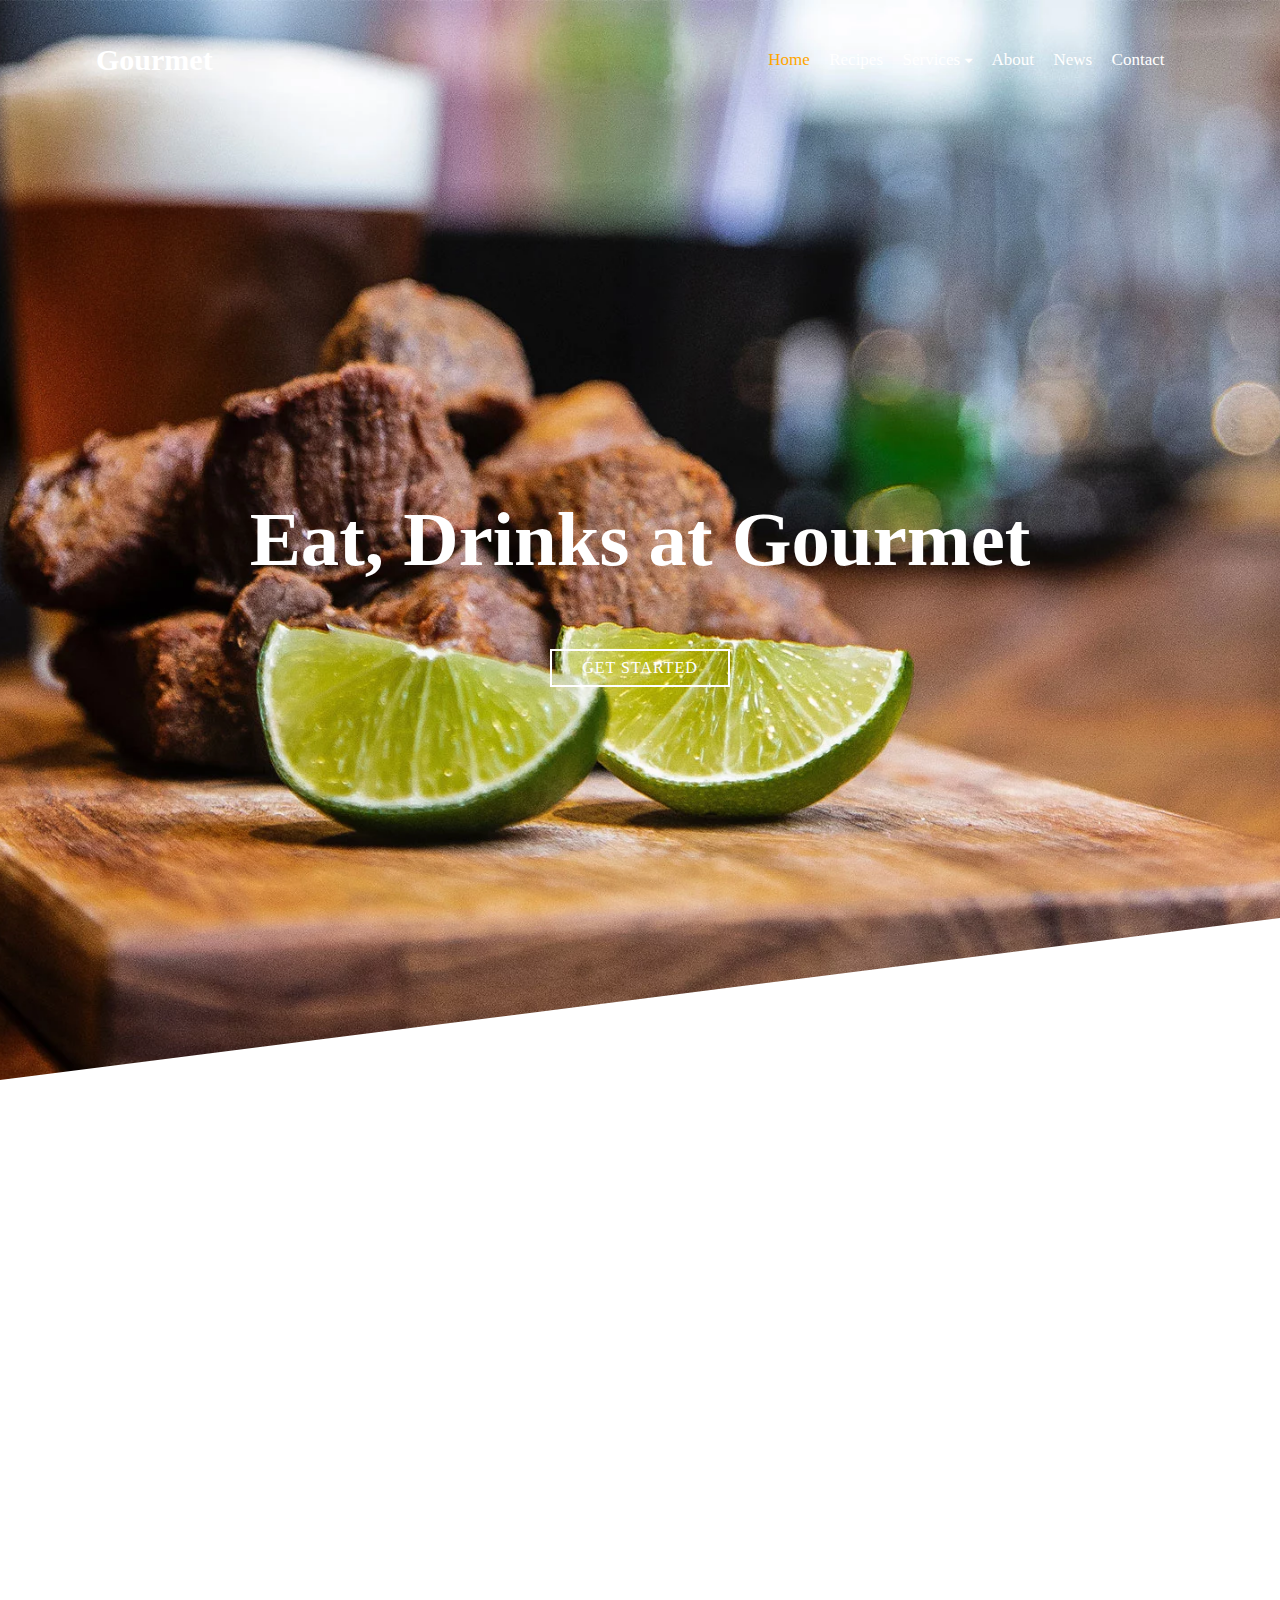
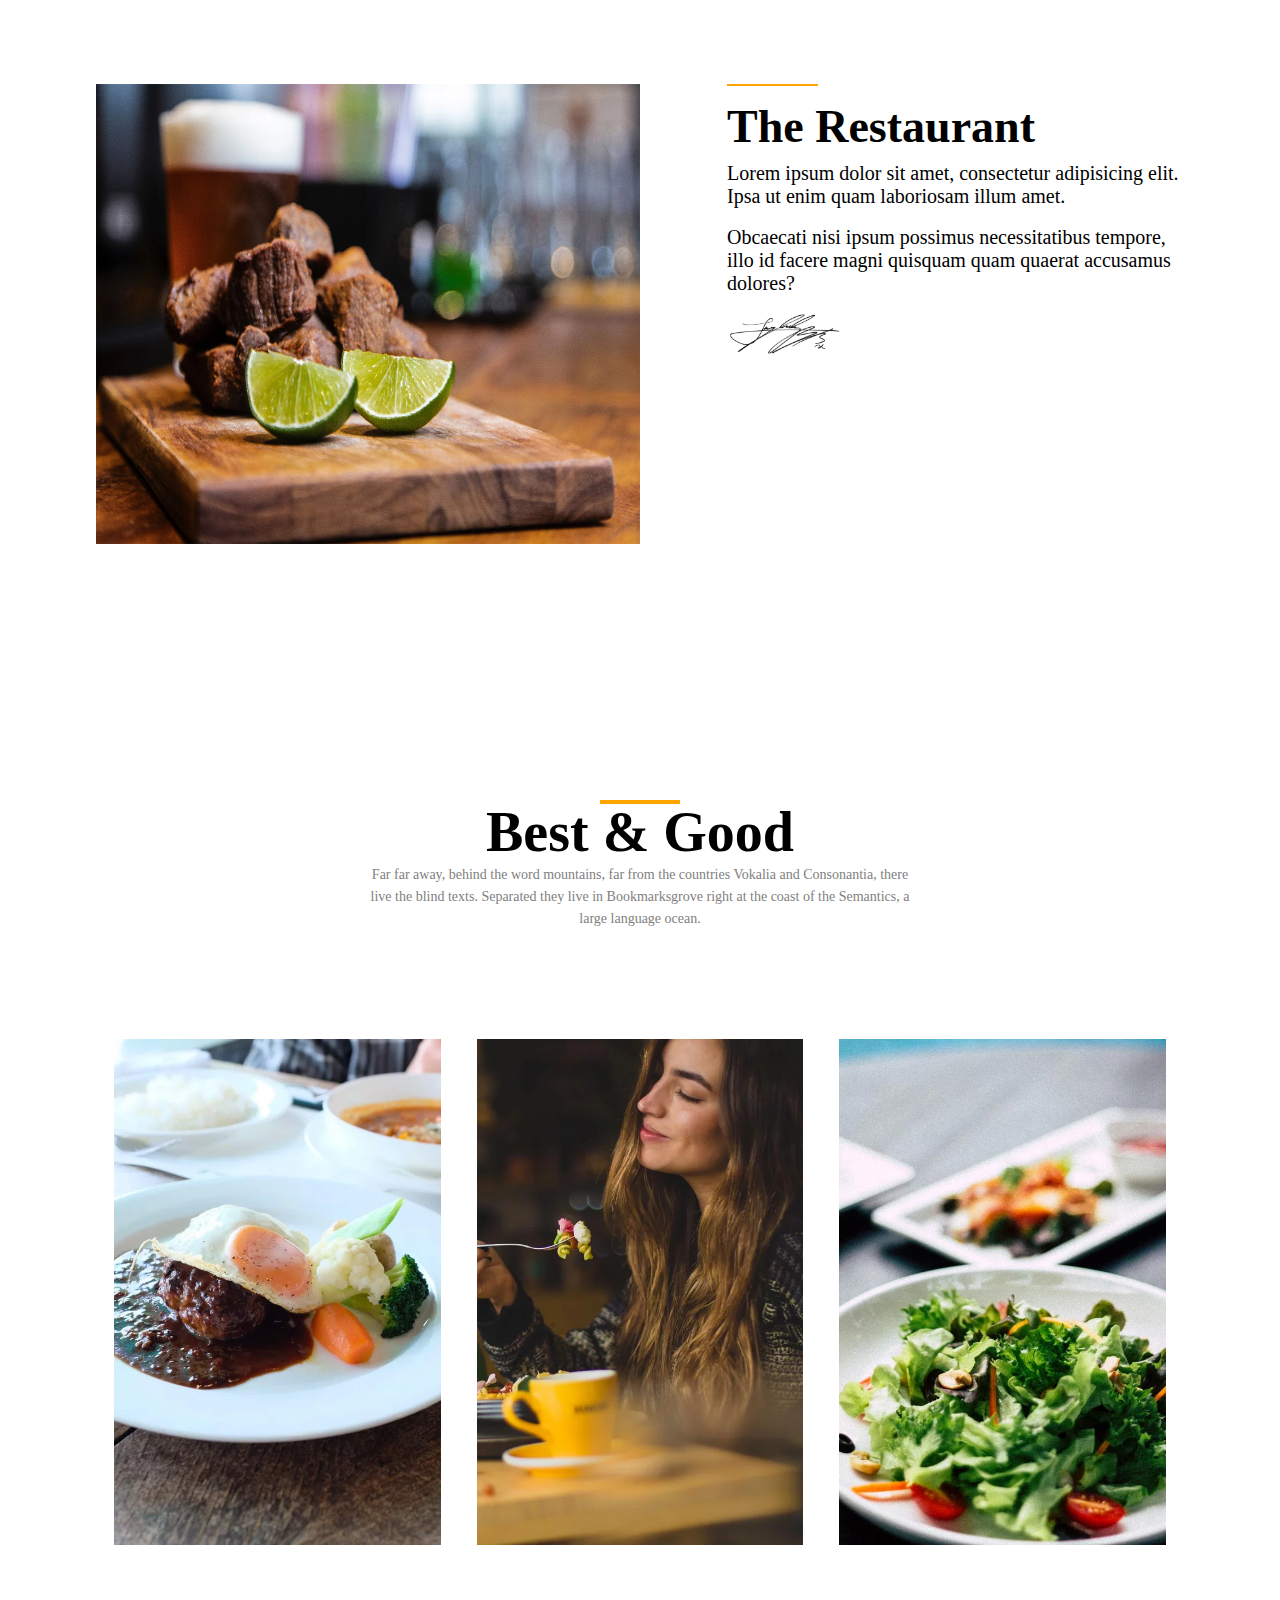
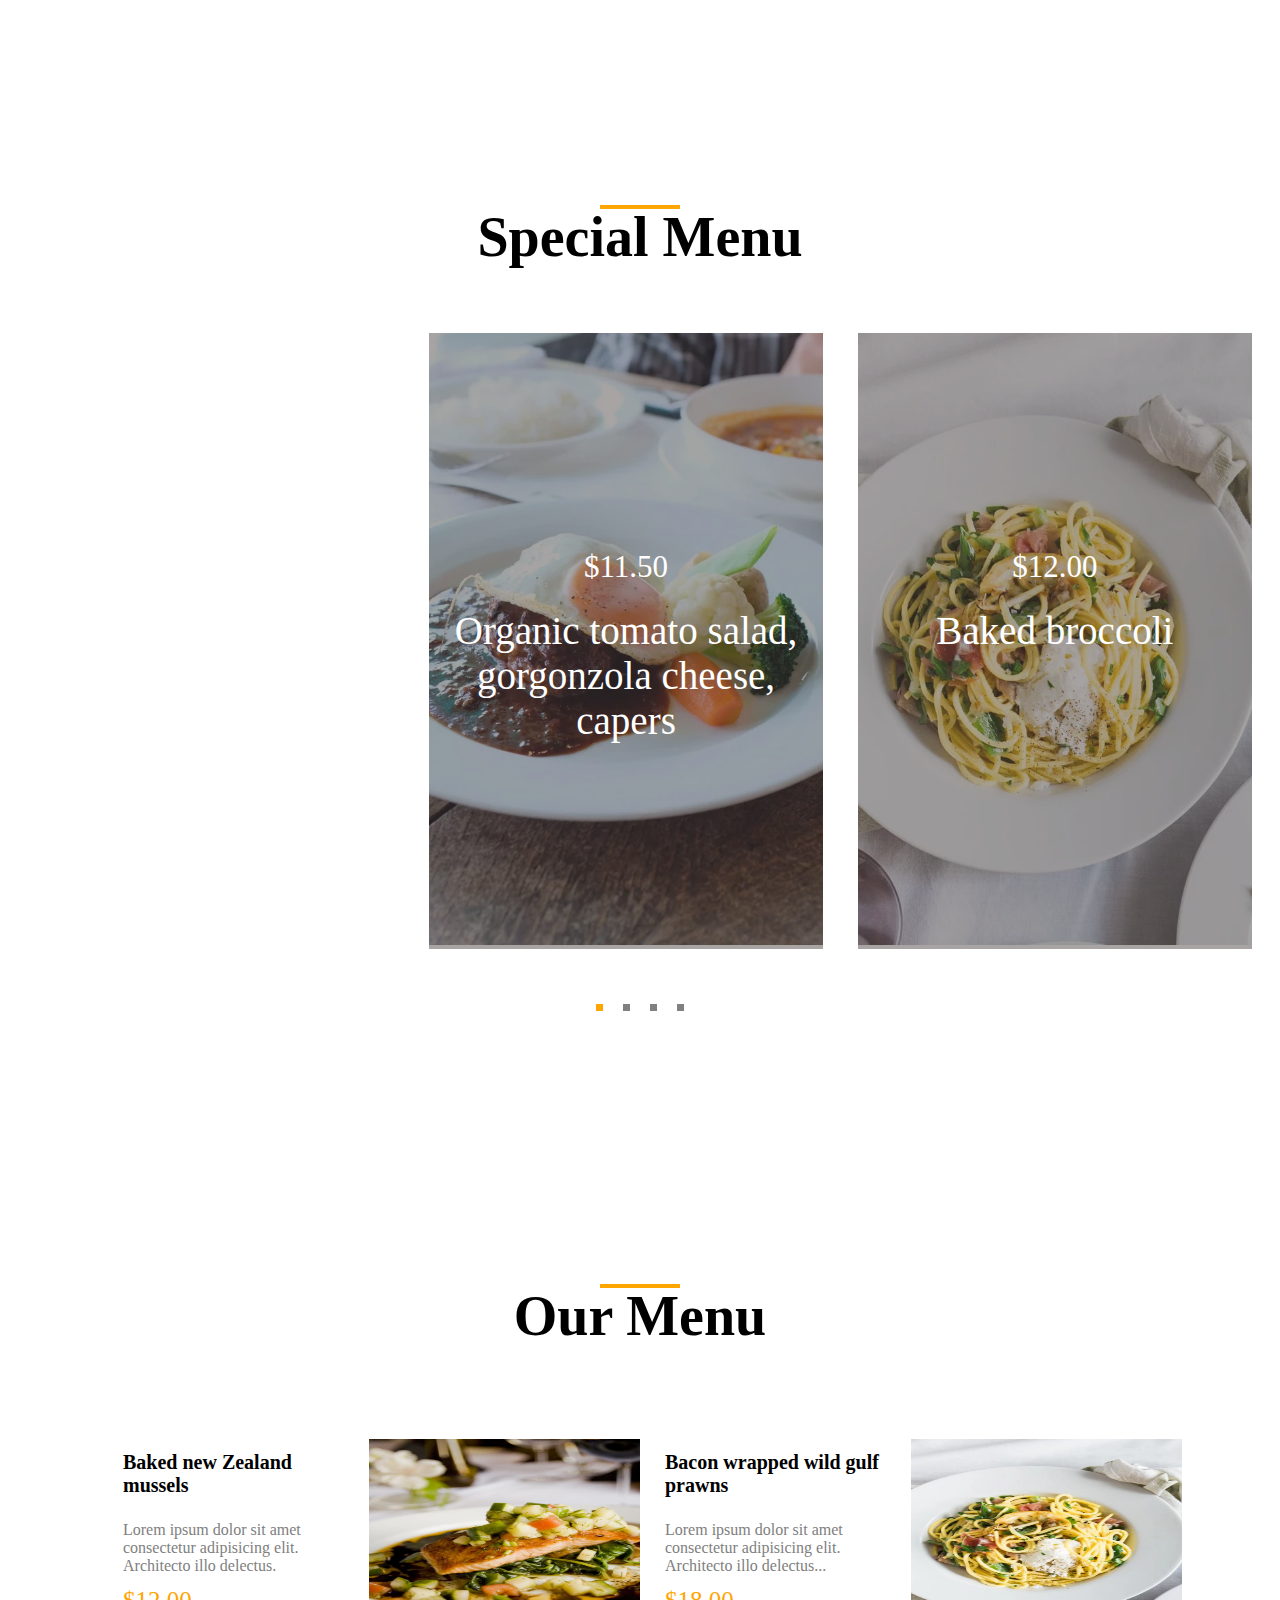
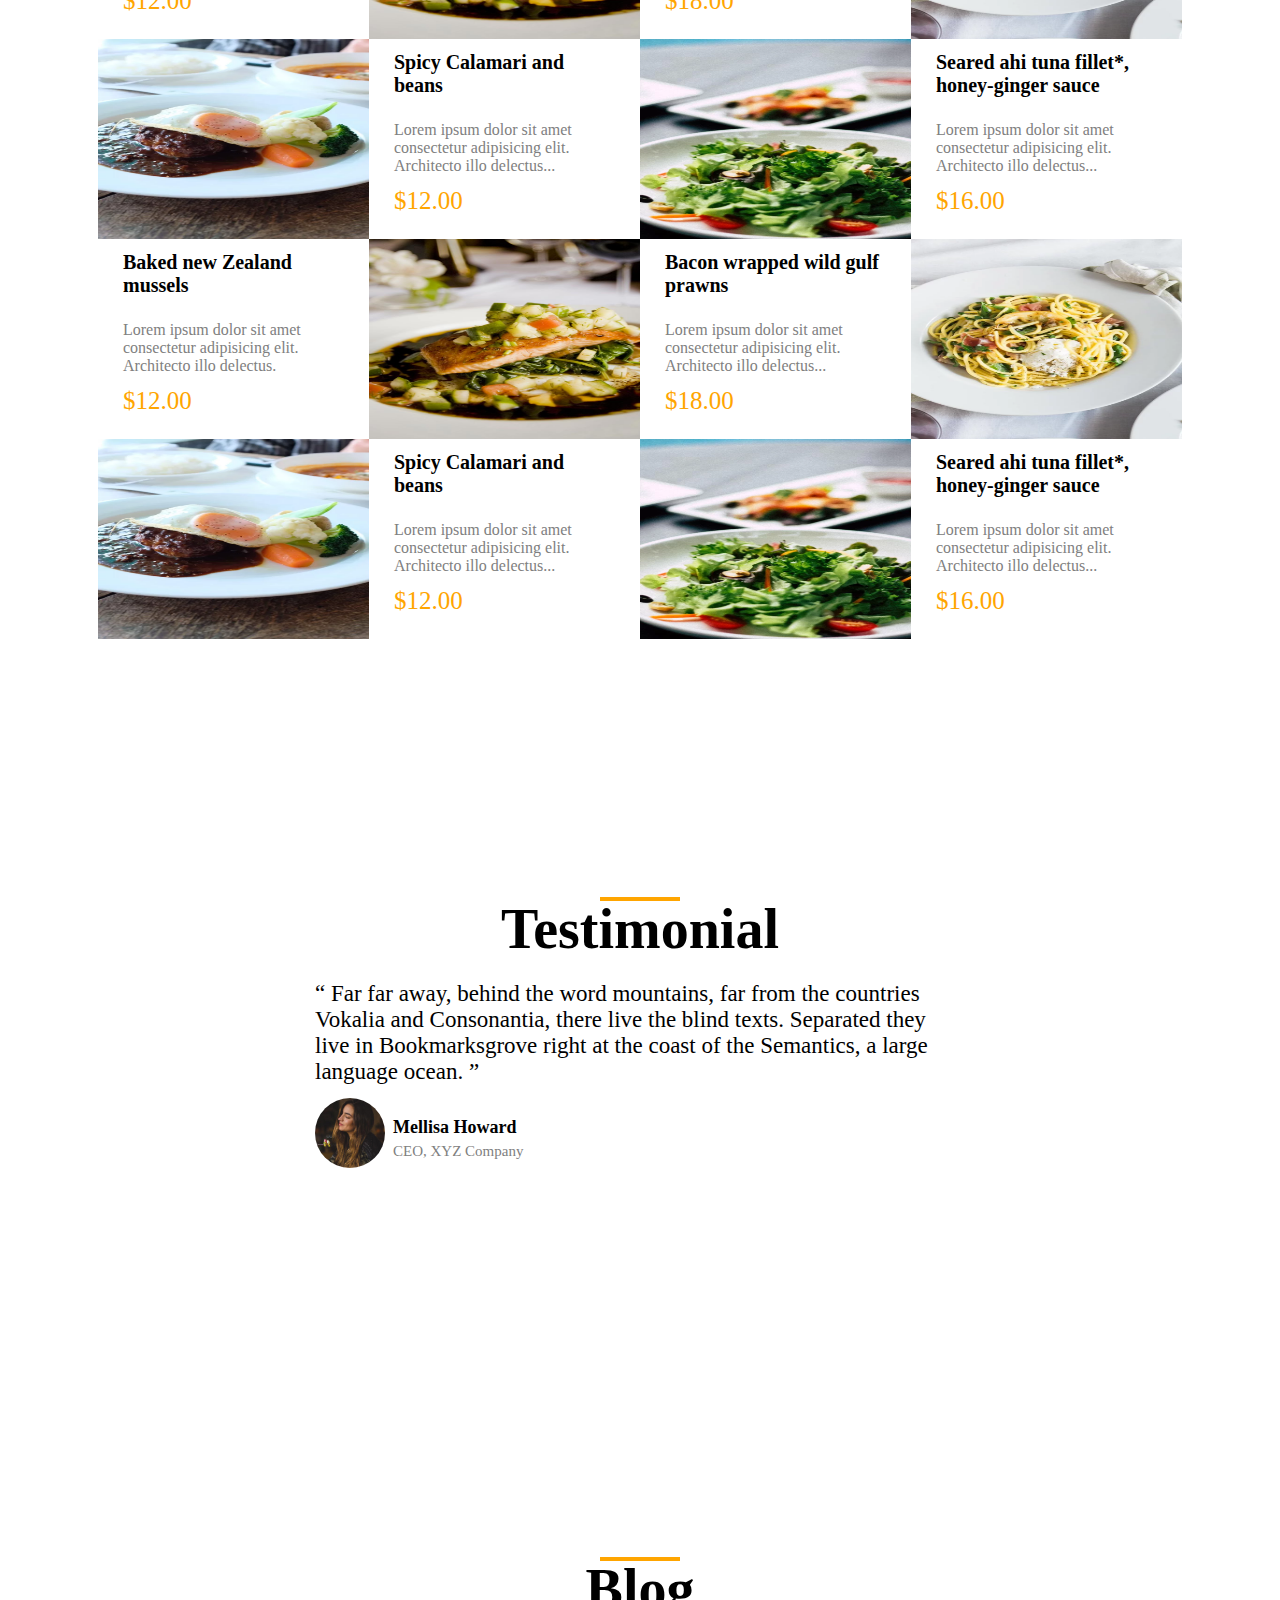
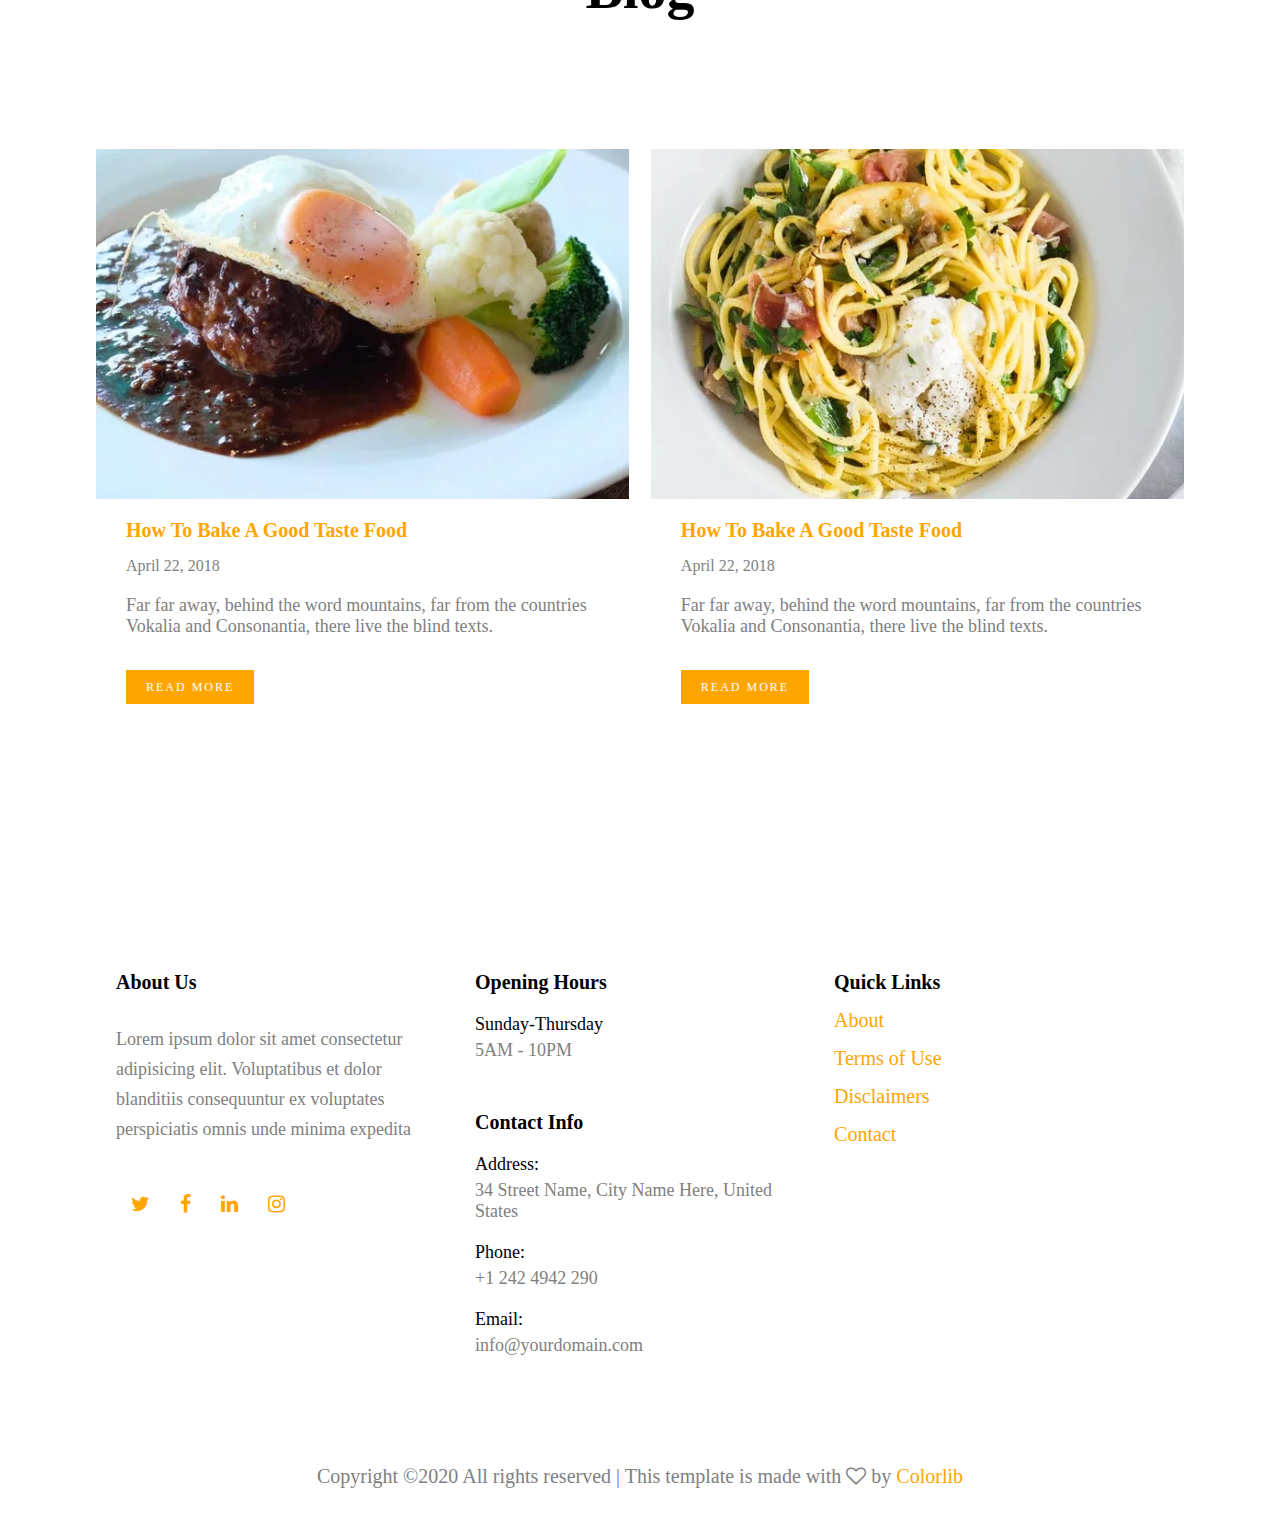
<file: index.html>
﻿<!-- https://preview.colorlib.com/theme/gourmet/ -->
<!DOCTYPE html>
<html lang="en">
<head>
    <meta charset="UTF-8">
    <title>proj4-gourmet</title>
    <meta name="viewport" content="width=device-width, initial-scale=1.0">
    <meta http-equiv="X-UA-Compatible" content="ie=edge">    
    <meta http-equiv="X-UA-Compatible" content="IE=edge,chrome=1">
    <meta name="viewport" content="width=device-width, initial-scale=1">
    
    <link rel="stylesheet" href="proj4-framework.css">
    <link rel="stylesheet" href="proj4-gourmet.css">
    <script src="jquery-3.3.1.min.js"></script>

    <link rel="stylesheet" href="http://netdna.bootstrapcdn.com/font-awesome/4.7.0/css/font-awesome.min.css">
    <link rel="stylesheet" href="https://use.fontawesome.com/releases/v5.7.2/css/all.css" integrity="sha384-fnmOCqbTlWIlj8LyTjo7mOUStjsKC4pOpQbqyi7RrhN7udi9RwhKkMHpvLbHG9Sr" crossorigin="anonymous">
    <link rel="stylesheet" href="https://cdnjs.cloudflare.com/ajax/libs/font-awesome/4.7.0/css/font-awesome.min.css">

    <link rel="stylesheet" href="square1.min.css" />
</head>
<body>
    <section class="sec1 col-t-100 col-m-100">
        <header class="menu col-t-100 col-m-100">
           <section class="row-b-85 row-d-90 row-t-90 row-m-95">
            <h3 class="col-b-60 col-d-50 col-t-30 col-m-80"><span>gourmet</span></h3>
            <ul class="col-b-40 col-d-50 col-t-70 col-m-20">
                <li class="dn-m">home</li>
                <li class="dn-m">recipes</li>
                <li class="dn-m">services<i class="fa fa-caret-down" aria-hidden="true"></i></li>
                <li class="dn-m">about</li>
                <li class="dn-m">news</li>
                <li class="dn-m">contact</li>
                <li class="dn-t db-m"><i class="fa fa-bars" aria-hidden="true"></i></li>
            </ul>
           </section>
        </header>
<!--  -------------------------------end menu------------------------------------      -->
        <!-- <div class="slider col-t-100 col-m-100 "> -->
            <div class="example slider1 col-t-100 col-m-100 ">
                <div>
                    <img src="img/s1.webp" alt="Caption 1" />
                    <h1>Eat, Drinks at Gourmet</h1>
                    <span class="btn">get started</span>
                </div>
                <div>
                    <img src="img/s2.webp" alt="Caption 1" />
                    <h1>Enjoy delicious food at Gourmet</h1>
                    <span class="btn">get started</span>
                </div>
               
                 
              </div>

        <!-- </div> -->
    </section>
<!--    ---------------------------end sec1------------------->
   <section class="sec2 col-t-100 col-m-100 mb-b-10 mb-d-20 mb-t-30 mb-m-30">
      <div class="row-b-85 row-d-90 row-t-90 row-m-95">
          <figure class="col-d-50 col-t-100 col-m-100"><img src="img/s1.webp" alt=""></figure>
          <article class="col-d-50 col-t-100 col-m-100 pl-d-8">
             <h2>The Restaurant</h2>
             <p class="mt-t-2 mt-m-3">Lorem ipsum dolor sit amet, consectetur adipisicing elit. Ipsa ut enim quam laboriosam illum amet.</p>
             <p class="mt-t-4 mt-m-4">Obcaecati nisi ipsum possimus necessitatibus tempore, illo id facere magni quisquam quam quaerat accusamus dolores?</p>
             <img src="img/signature.png" alt="">
          </article>
      </div>
   </section>
<!--    ---------------------------end sec2----------------------->
   <section class="sec3 col-t-100 col-m-100 mt-t-10">
      <div class="row-b-85 row-d-90 row-t-90 row-m-95">
        <h2 class="row-t-80 col-m-100">Best & Good</h2>
        <p class="row-t-50 row-m-90">Far far away, behind the word mountains, far from the countries Vokalia and Consonantia, there live the blind texts. Separated they live in Bookmarksgrove right at the coast of the Semantics, a large language ocean.</p>
       <ul class="col-t-100 col-m-100 mt-t-10 mt-m-10">
           <li><img src="img/dishes_1.webp" alt=""></li>
           <li class="mt-m-7 mb-m-7"><img src="img/dishes_2.webp" alt=""></li>
           <li class="mt-t-4"><img src="img/dishes_3.webp" alt=""></li>
       </ul>
       </div>
   </section>
<!--    ---------------------------end sec3----------------------->
  <section class="sec4 col-t-100 col-m-100 mt-t-20 mt-m-40">
          <h2>Special Menu</h2>
          <div class="mt-t-5 mt-m-15">
             <ul>
               <li class="mr-t-2">
                <img src="img/11.webp" alt="">
                <div>
                    <span>$11.50</span>
                    <p>Organic tomato salad, gorgonzola cheese, capers</p>
                </div>
              </li>
               <li class="mr-t-2">
                <img src="img/12.webp" alt="">
                <div>
                     <span>$12.00</span>
                     <p>Baked broccoli</p>
                </div>
              </li>
               <li class="mr-t-2">
                <img src="img/13.webp" alt="">
                <div>
                     <span>$11.00</span>
                     <p>Spicy meatballs</p>
                </div>
              </li>
               <li class="mr-t-2">
                <img src="img/14.jpg" alt="">
                <div>
                     <span>$12.00</span>
                     <p>Eggplant parmigiana</p>
                </div>
              </li>
             </ul>
          </div>
          <ul class="mt-t-3 mt-m-5">
              <li class="dn-m"></li>
              <li></li>
              <li></li>
              <li></li>
          </ul>
  </section>
<!--    ---------------------------end sec4----------------------->
  <section class="sec5 col-t-100 col-m-100 mt-t-20 mt-m-40">
     <h2>Our Menu</h2>
     <table class="row-b-85 row-d-90 row-t-90 row-m-95 mt-t-7 mt-m-20">
        <tr >
          <td>
            <h4>Baked new Zealand mussels</h4>
            <p>Lorem ipsum dolor sit amet consectetur adipisicing elit. Architecto illo delectus.</p>
            <span>$12.00</span>
          </td>
          <td>
             <img src="img/14.jpg" alt="">
          </td>
          <td>
             <h4>Bacon wrapped wild gulf prawns</h4>
              <p>Lorem ipsum dolor sit amet consectetur adipisicing elit. Architecto illo delectus...</p>
              <span>$18.00</span>
           </td>
          <td>
              <img src="img/12.webp" alt="">
           </td>
        </tr>
        
        <tr >
          <td>
            <img src="img/11.webp" alt="">
          </td>
          <td>
             <h4>Spicy Calamari and beans</h4>
              <p>Lorem ipsum dolor sit amet consectetur adipisicing elit. Architecto illo delectus...</p>
              <span>$12.00</span> 
          </td>
          <td>
            <img src="img/13.webp" alt="">
          </td>
          <td>
              <h4>Seared ahi tuna fillet*, honey-ginger sauce</h4>
              <p>Lorem ipsum dolor sit amet consectetur adipisicing elit. Architecto illo delectus...</p>
              <span>$16.00</span>
          </td>
         </tr>
         
        <tr >
          <td >
            <h4>Baked new Zealand mussels</h4>
            <p>Lorem ipsum dolor sit amet consectetur adipisicing elit. Architecto illo delectus.</p>
            <span>$12.00</span>
          </td>
          <td>
             <img src="img/14.jpg" alt="">
          </td>
          <td>
             <h4>Bacon wrapped wild gulf prawns</h4>
              <p>Lorem ipsum dolor sit amet consectetur adipisicing elit. Architecto illo delectus...</p>
              <span>$18.00</span>
           </td>
           <td>
              <img src="img/12.webp" alt="">
           </td>
        </tr>
        
        <tr >
          <td>
            <img src="img/11.webp" alt="">
          </td>
          <td>
             <h4>Spicy Calamari and beans</h4>
              <p>Lorem ipsum dolor sit amet consectetur adipisicing elit. Architecto illo delectus...</p>
              <span>$12.00</span> 
          </td>
          <td>
            <img src="img/13.webp" alt="">
          </td>
          <td>
              <h4>Seared ahi tuna fillet*, honey-ginger sauce</h4>
              <p>Lorem ipsum dolor sit amet consectetur adipisicing elit. Architecto illo delectus...</p>
              <span>$16.00</span>
          </td>
         </tr>
         
     </table>
     
<!--
      <ul class="row-b-85 row-d-90 row-t-90 row-m-95 mt-t-7 mt-m-20">
          <li class="col-d-25 col-t-50 col-m-100">
              <h4>Baked new Zealand mussels</h4>
              <p>Lorem ipsum dolor sit amet consectetur adipisicing elit. Architecto illo delectus...</p>
              <span>$12.00</span>
          </li>
          <figure class="col-d-25 col-t-50 col-m-100"><img src="img/14.jpg" alt=""></figure>
          <li class="col-d-25 col-t-50 col-m-100">
              <h4>Bacon wrapped wild gulf prawns</h4>
              <p>Lorem ipsum dolor sit amet consectetur adipisicing elit. Architecto illo delectus...</p>
              <span>$18.00</span>
          </li>
          <figure class="col-d-25 col-t-50 col-m-100"><img src="img/12.webp" alt=""></figure>        
          <figure class="col-d-25 col-t-50 col-m-100"><img src="img/11.webp" alt=""></figure>        
          <li class="col-d-25 col-t-50 col-m-100">
              <h4>Spicy Calamari and beans</h4>
              <p>Lorem ipsum dolor sit amet consectetur adipisicing elit. Architecto illo delectus...</p>
              <span>$12.00</span>
          </li>
          <figure class="col-d-25 col-t-50 col-m-100"><img src="img/13.webp" alt=""></figure>
          <li class="col-d-25 col-t-50 col-m-100">
              <h4>Seared ahi tuna fillet*, honey-ginger sauce</h4>
              <p>Lorem ipsum dolor sit amet consectetur adipisicing elit. Architecto illo delectus...</p>
              <span>$16.00</span>
          </li>
           <li class="col-d-25 col-t-50 col-m-100">
              <h4>Baked new Zealand mussels</h4>
              <p>Lorem ipsum dolor sit amet consectetur adipisicing elit. Architecto illo delectus...</p>
              <span>$12.00</span>
          </li>
          <figure class="col-d-25 col-t-50 col-m-100"><img src="img/14.jpg" alt=""></figure>
          <li class="col-d-25 col-t-50 col-m-100">
              <h4>Bacon wrapped wild gulf prawns</h4>
              <p>Lorem ipsum dolor sit amet consectetur adipisicing elit. Architecto illo delectus...</p>
              <span>$18.00</span>
          </li>
          <figure class="col-d-25 col-t-50 col-m-100"><img src="img/12.webp" alt=""></figure>        
          <figure class="col-d-25 col-t-50 col-m-100"><img src="img/11.webp" alt=""></figure>        
          <li class="col-d-25 col-t-50 col-m-100">
              <h4>Spicy Calamari and beans</h4>
              <p>Lorem ipsum dolor sit amet consectetur adipisicing elit. Architecto illo delectus...</p>
              <span>$12.00</span>
          </li>
          <figure class="col-d-25 col-t-50 col-m-100"><img src="img/13.webp" alt=""></figure>
          <li class="col-d-25 col-t-50 col-m-100">
              <h4>Seared ahi tuna fillet*, honey-ginger sauce</h4>
              <p>Lorem ipsum dolor sit amet consectetur adipisicing elit. Architecto illo delectus...</p>
              <span>$16.00</span>
          </li>
      </ul>  
        
-->
<!--
        <ul class="row-b-85 row-d-90 row-t-90 row-m-95 mt-t-7 mt-m-20">
            <li class="col-d-25 col-t-50 col-m-100">
               <div class="col-d-100 col-t-50 col-m-100">
                   <h4>Baked new Zealand mussels</h4>
                   <p>Lorem ipsum dolor sit amet consectetur adipisicing elit. Architecto illo delectus...</p>
                   <span>$12.00</span>
                </div>
                <figure class="col-d-100 col-t-50 col-m-100"><img src="img/11.webp" alt=""></figure>
                <div class="col-d-100 col-t-50 col-m-100">
                   <h4>Baked new Zealand mussels</h4>
                    <p>Lorem ipsum dolor sit amet consectetur adipisicing elit. Architecto illo delectus...</p>
                    <span>$12.00</span>
                </div>
                <figure class="col-d-100 col-t-50 col-m-100"><img src="img/11.webp" alt=""></figure> 
            </li>
            
            <li class="col-d-25 col-t-50 col-m-100">
                <figure class="col-d-100 col-t-50 col-m-100"><img src="img/14.jpg" alt=""></figure>
                <div class="col-d-100 col-t-50 col-m-100">
                   <h4>Spicy Calamari and beans</h4>
                   <p>Lorem ipsum dolor sit amet consectetur adipisicing elit. Architecto illo delectus...</p>
                   <span>$12.00</span>
                </div>
                <figure class="col-d-100 col-t-50 col-m-100"><img src="img/14.jpg" alt=""></figure>
                <div class="col-d-100 col-t-50 col-m-100">
                   <h4>Spicy Calamari and beans</h4>
                   <p>Lorem ipsum dolor sit amet consectetur adipisicing elit. Architecto illo delectus...</p>
                   <span>$12.00</span>
                </div>
            </li>
            
            <li class="col-d-25 col-t-50 col-m-100">
               <div class="col-d-100 col-t-50 col-m-100">
                   <h4>Bacon wrapped wild gulf prawns</h4>
                   <p>Lorem ipsum dolor sit amet consectetur adipisicing elit. Architecto illo delectus...</p>
                   <span>$18.00</span>
                </div>
                <figure class="col-d-100 col-t-50 col-m-100"><img src="img/13.webp" alt=""></figure>
                <div class="col-d-100 col-t-50 col-m-100">
                   <h4>Bacon wrapped wild gulf prawns</h4>
                   <p>Lorem ipsum dolor sit amet consectetur adipisicing elit. Architecto illo delectus...</p>
                   <span>$18.00</span>
                </div>
                <figure class="col-d-100 col-t-50 col-m-100"><img src="img/13.webp" alt=""></figure>
            </li>
            
            <li class="col-d-25 col-t-50 col-m-100">
                <figure class="col-d-100 col-t-50 col-m-100"><img src="img/12.webp" alt=""></figure>
                <div class="col-d-100 col-t-50 col-m-100">
                   <h4>Seared ahi tuna fillet*, honey-ginger sauce</h4>
                   <p>Lorem ipsum dolor sit amet consectetur adipisicing elit. Architecto illo delectus...</p>
                   <span>$16.00</span>
                </div>
                <figure class="col-d-100 col-t-50 col-m-100"><img src="img/12.webp" alt=""></figure>
                 <div class="col-d-100 col-t-50 col-m-100">
                   <h4>Seared ahi tuna fillet*, honey-ginger sauce</h4>
                   <p>Lorem ipsum dolor sit amet consectetur adipisicing elit. Architecto illo delectus...</p>
                   <span>$16.00</span>
                </div>
            </li>
        </ul>
 
-->
 
  </section>
<!--    ---------------------------end sec5----------------------->
    <section class="sec6 col-t-100 col-m-100 mt-t-20 mt-m-40">
        <h2 class="col-t-100 col-m-100">Testimonial</h2>
        <div id="slider">
          <ul >
              <li>
                    <p>“ Far far away, behind the word mountains, far from the countries Vokalia and Consonantia, there live the blind texts. Separated they live in Bookmarksgrove right at the coast of the Semantics, a large language ocean. ”</p>
                    <img src="img/person_1.jpg" alt="">
                    <h4>Mellisa Howard</h4>
                    <span>CEO, XYZ Company</span>
              </li>
              <li>
                    <p>“ Far far away, behind the word mountains, far from the countries Vokalia and Consonantia, there live the blind texts. Separated they live in Bookmarksgrove right at the coast of the Semantics, a large language ocean. ”</p>
                    <img src="img/person_2.jpg" alt="">
                    <h4>Mike Richardson</h4>
                    <span>CEO, XYZ Company</span>
              </li>
              <li>
                    <p>“ Far far away, behind the word mountains, far from the countries Vokalia and Consonantia, there live the blind texts. Separated they live in Bookmarksgrove right at the coast of the Semantics, a large language ocean. ”</p>
                    <img src="img/person_3.jpg" alt="">
                    <h4>Charles White</h4>
                    <span>CEO, XYZ Company</span>
              </li>
          </ul>  
        </div>
        
    </section>
<!--    ---------------------------end sec6----------------------->
    <section class="sec7 col-t-100 col-m-100 mt-t-20 mt-m-40">
        <h2>Blog</h2>
        <section class="row-b-85 row-d-90 row-t-90 row-m-95 mt-t-10 mt-m-20">
            <div class="col-t-49 ">
                <figure><img src="img/11.webp" alt=""></figure>
                <div>
                     <h3>How To Bake A Good Taste Food</h3>
                     <span> April 22, 2018</span>
                     <p>Far far away, behind the word mountains, far from the countries Vokalia and    Consonantia, there live the blind texts.</p>
                     <a href="">Read More</a>
                </div>
            </div>
            <div class="col-t-49 ml-t-2 mt-m-20">
                <figure><img src="img/12.webp" alt=""></figure>
                <div>
                     <h3>How To Bake A Good Taste Food</h3>
                     <span> April 22, 2018</span>
                     <p>Far far away, behind the word mountains, far from the countries Vokalia and    Consonantia, there live the blind texts.</p>
                     <a href="">Read More</a>
                </div>
            </div>
        </section>
    </section>
<!--    ---------------------------end sec7----------------------->
    <section class="sec8 col-t-100 col-m-100 mt-t-20 mt-m-40">
        <div class="row-b-85 row-d-90 row-t-90 row-m-95">
            <section class="col-t-33 mt-m-30">
                <h4>About Us</h4>
                <p>Lorem ipsum dolor sit amet consectetur adipisicing elit. Voluptatibus et dolor blanditiis consequuntur ex voluptates perspiciatis omnis unde minima expedita</p>
                    <i class="fa fa-twitter" aria-hidden="true"></i>
                    <i class="fa fa-facebook" aria-hidden="true"></i>
                    <i class="fa fa-linkedin" aria-hidden="true"></i>
                    <i class="fa fa-instagram" aria-hidden="true"></i>
            </section>
            
            <section class="col-t-33 mt-m-30">
                <h4>Opening Hours</h4>
                <span>Sunday-Thursday</span>
                <p>5AM - 10PM</p>
                
                <h4>Contact Info</h4>
                <span>Address:</span>
                <p>34 Street Name, City Name Here, United States</p>
                <span>Phone:</span>
                <p>+1 242 4942 290</p>
                <span>Email:</span>
                <p>info@yourdomain.com</p>
            </section>
            
            <section class="col-t-33 mt-m-30">
                <h4>Quick Links</h4>
                <a href="">About</a>
                <a href="">Terms of Use</a>
                <a href="">Disclaimers</a>
                <a href="">Contact</a>
            </section>
            
            <footer class="col-t-100 col-m-100 mt-t-10 mt-m-20">
                Copyright ©2020 All rights reserved | This template is made with <i class="fa fa-heart-o" aria-hidden="true"></i> by <a href="">Colorlib</a>
            </footer>
        </div>
    </section>
<!--    ---------------------------end sec8----------------------->
</body>

<!-- <script src="jquery.min.js"></script> -->
<script src="square1.min.js"></script>
<script>
//    ---------------------------slider 1-------------------

$('.example').square1({

theme: 'light' ,
lazy_load: true ,
  // use slide transition

  // in milliseconds
  slide_duration: 4000,
  transition_time: 500
});

//    ------------------------end slider1--------------------
    $(function(){
        $('.sec4>ul>li:nth-of-type(1)').click(function(){
            $('.sec4>ul>li').css('background','gray')
            $(this).css('background','orange')
            $('.sec4>div>ul>li:nth-of-type(1)').css('right','50%')
            $('.sec4>div>ul>li').css({'left':'25%' })
        })
        $('.sec4>ul>li:nth-of-type(2)').click(function(){
            $('.sec4>ul>li').css('background','gray')
            $(this).css('background','orange')
            $('.sec4>div>ul>li:nth-of-type(2)').css('right','0%')
            $('.sec4>div>ul>li').css('left','0%')
        })
        $('.sec4>ul>li:nth-of-type(3)').click(function(){
            $('.sec4>ul>li').css('background','gray')
            $(this).css('background','orange')
            $('.sec4>div>ul>li:nth-of-type(3)').css('right','50%')
            $('.sec4>div>ul>li').css({'left':'-25%' })
        })
        $('.sec4>ul>li:nth-of-type(4)').click(function(){
            $('.sec4>ul>li').css('background','gray')
            $(this).css('background','orange')
            $('.sec4>div>ul>li:nth-of-type(4)').css('right','50%')
            $('.sec4>div>ul>li').css({'left':'-50%' })
        })
        
    })
    
        
   //    ------------------------end slider2-------------------- 
   
    
    
//    let c=0
//    let z = setInterval(auto2 , 2000)
//    
//    
//   function auto2(){
//       $('.sec6>ul>li').css('background','gray')
//       if(c<4){
//           $('.sec6>ul>li:nth-of-type('+(c+1)+')').css('background','orange')
//           $('.sec6>section>div:nth-of-type('+(c+1)+')').css({'opacity':'1' ,'left':'20%'})
//           $('.sec6>section>div:nth-of-type('+(c)+')').css({'opacity':'0' ,'left':'-20%'})
//           c++
//       }
//       else{
//           c = 0
//           $('.sec6>ul>li:nth-of-type('+(c+1)+')').css('background','orange')
//           $('.sec6>section>div:nth-of-type('+(c+1)+')').css({'opacity':'0' ,'left':'40%'})
////           $('.sec6>section>div:nth-of-type('+(c)+')').css({'opacity':'1' ,'left':'40%'})
//           
//       }
//   }
    
//   $(function(){
//       $('.sec6>ul>li').click(function(){
//       $('.sec6>ul>li').css('background','orange')
//       if(c<4){
//           $('.sec6>ul>li:nth-of-type('+(c+1)+')').css('background','gray')
//           $('.sec6>section>div:nth-of-type('+(c+1)+')').css({'opacity':'1' ,'left':'0%'})
////           $('.sec6>section>div:nth-of-type('+(c)+')').css({'opacity':'0' ,'left':'-20%'})
////           c++
//       }
//       else{
//           c = 0
//           $('.sec6>ul>li:nth-of-type('+(c)+')').css('background','gray')
//           $('.sec6>section>div:nth-of-type('+(c)+')').css({'opacity':'0' ,'left':'50%'})
//           
//       }
//           
//       })
//   })
    

    




// <!-----------------------------start slider sec4------------------------>

jQuery(document).ready(function ($) {

  setInterval(function () {
      moveRight();
  }, 3000);


var slideCount = $('#slider ul li').length;
var slideWidth = $('#slider ul li').width();
var slideHeight = $('#slider ul li').height();
var sliderUlWidth = slideCount * slideWidth;

$('#slider').css({ 'width': slideWidth, 'height': slideHeight });
$('#slider ul').css({ 'width': sliderUlWidth, 'marginLeft': - slideWidth });
$('#slider ul li:last-child').prependTo('#slider ul');

  function moveLeft() {
      $('#slider ul').animate({
          left: + slideWidth
      }, 200, function () {
          $('#slider ul li:last-child').prependTo('#slider ul');
          $('#slider ul').css('left', '');
      });
  };

  function moveRight() {
      $('#slider ul').animate({
          left: - slideWidth
      }, 200, function () {
          $('#slider ul li:first-child').appendTo('#slider ul');
          $('#slider ul').css('left', '');
      });
  };



}); 
  
// <!----------------------------------end slider sec4--------------------->
</script>
</html>
</file>
<file: proj4-framework.css>
*, *::before, *::after{
    margin: 0;
    padding: 0;
    -webkit-box-sizing: border-box;
    -moz-box-sizing: border-box;
    box-sizing: border-box;
}
body{
    direction: ltr;
    font-size: 100%;
}
li{
    list-style-type: none;
}
a{
    text-decoration: none;
    color: inherit;
}
a:visited,
a:active{
/*    color: inherit;*/
}
header, main, nav, article, section, aside, figure, figcaption, footer{
    display: block;
}

.border{border: 1px solid black}

.df{display: -webkit-flex;
display: -moz-flex;
display: -ms-flex;
display: -o-flex;
display: flex !important;}    
.jc-c{justify-content: center;}
.jc-e{justify-content: space-evenly;}
.jc-b{justify-content: space-between;}
.fw-w{flex-wrap: wrap}
.ai-c{align-items: center}
.ac-c{align-content: center}
.fd-rr{flex-direction: row-reverse}
[class*="col-"],
[class*="row-"]{
    float: left;
}




@media screen and (max-width:767px){
    .menu{
        height: 80px;
        background: black;
    }
    .menu>section>h3{
    line-height: 80px;
    }
    .menu>section>ul>li:last-child{
        line-height: 80px;
    }



    .slider1 div h1{
        width: 100%;
        font-size: 40px;
    }
    .btn{
        margin-top: 50%;
    }

    .sec2>div>article>h2{
        margin-top: 3%;
    }
    
    .sec4>div>ul{
        width: 400%;
    }
    .sec4>ul>li:nth-of-type(2){
        background: orange;
    }
    
    
    .sec5>table>tbody>tr>td{
    width: 100%;
    height: 200px;
    display: -webkit-flex;
    display: -moz-flex;
    display: -ms-flex;
    display: -o-flex;
    display: flex;
        flex-wrap: wrap;
    }
    
    
    
/*
    .sec5>ul>figure:nth-of-type(1){ top: 0;}
    .sec5>ul>li:nth-of-type(1){ top: 200px;}
    .sec5>ul>figure:nth-of-type(2){ top: 400px;}
    .sec5>ul>li:nth-of-type(2){ top: 600px;}
    .sec5>ul>figure:nth-of-type(3){ top: 800px;}
    .sec5>ul>li:nth-of-type(3){ top: 1000px;}
    .sec5>ul>figure:nth-of-type(4){ top: 1200px;}
    .sec5>ul>li:nth-of-type(4){ top: 1400px;}
    .sec5>ul>figure:nth-of-type(5){ top: 1600px;}
    .sec5>ul>li:nth-of-type(5){ top: 1800px;}
    .sec5>ul>figure:nth-of-type(6){ top: 2000px;}
    .sec5>ul>li:nth-of-type(6){ top: 2200px;}
    .sec5>ul>figure:nth-of-type(7){ top: 2400px;}
    .sec5>ul>li:nth-of-type(7){ top: 2600px;}
    .sec5>ul>figure:nth-of-type(8){ top: 2800px;}
    .sec5>ul>li:nth-of-type(8){ top: 3000px;}
*/

    .sec6>div>ul>li{
        width: 300px;
    }
    #slider ul li h4{
        transform: translate(30%, -55px);
      }
      #slider ul li span{
        transform: translate(30%, -50px);
      }

/*------------------------------*/
.row-m-30{width: 30%;margin-left: 35%;}    
.row-m-35{width: 35%;margin-left: 32.5%;}    
.row-m-40{width: 40%;margin-left:30%;}    
.row-m-45{width: 45%;margin-left: 27.5%;}    
.row-m-50{width: 50%;margin-left: 25%;}    
.row-m-55{width: 55%;margin-left: 22.5%;}    
.row-m-60{width: 60%;margin-left: 20%;}    
.row-m-65{width: 65%;margin-left: 17.5%;}    
.row-m-70{width: 70%;margin-left: 15%;}    
.row-m-75{width: 75%;margin-left: 12.5%;}    
.row-m-80{width: 80%;margin-left: 10%;}    
.row-m-85{width: 85%;margin-left: 7.5%;}    
.row-m-90{width: 90%;margin-left: 5%;}    
.row-m-95{width: 95%;margin-left: 2.5%;}    
     
.col-m-1{width:1%}
.col-m-2{width:2%}
.col-m-3{width:3%}
.col-m-4{width:4%}
.col-m-5{width:5%}
.col-m-6{width:6%}
.col-m-7{width:7%}
.col-m-8{width:8%}
.col-m-9{width:9%}
.col-m-10{width:10%}
.col-m-11{width:11%}
.col-m-12{width:12%}
.col-m-13{width:13%}
.col-m-14{width:14%}
.col-m-15{width:15%}
.col-m-16{width:16%}
.col-m-17{width:17%}
.col-m-18{width:18%}
.col-m-19{width:19%}
.col-m-20{width:20%}
.col-m-21{width:21%}
.col-m-22{width:22%}
.col-m-23{width:23%}
.col-m-24{width:24%}
.col-m-25{width:25%}
.col-m-26{width:26%}
.col-m-27{width:27%}
.col-m-28{width:28%}
.col-m-29{width:29%}
.col-m-30{width:30%}
.col-m-31{width:31%}
.col-m-32{width:32%}
.col-m-33{width:33%}
.col-m-34{width:34%}
.col-m-35{width:35%}
.col-m-36{width:36%}
.col-m-37{width:37%}
.col-m-38{width:38%}
.col-m-39{width:39%}
.col-m-40{width:40%}
.col-m-41{width:41%}
.col-m-42{width:42%}
.col-m-43{width:43%}
.col-m-44{width:44%}
.col-m-45{width:45%}
.col-m-46{width:46%}
.col-m-47{width:47%}
.col-m-48{width:48%}
.col-m-49{width:49%}
.col-m-50{width:50%}
.col-m-51{width:51%}
.col-m-52{width:52%}
.col-m-53{width:53%}
.col-m-54{width:54%}
.col-m-55{width:55%}
.col-m-56{width:56%}
.col-m-57{width:57%}
.col-m-58{width:58%}
.col-m-59{width:59%}
.col-m-60{width:60%}
.col-m-61{width:61%}
.col-m-62{width:62%}
.col-m-63{width:63%}
.col-m-64{width:64%}
.col-m-65{width:65%}
.col-m-66{width:66%}
.col-m-67{width:67%}
.col-m-68{width:68%}
.col-m-69{width:69%}
.col-m-70{width:70%}
.col-m-71{width:71%}
.col-m-72{width:72%}
.col-m-73{width:73%}
.col-m-74{width:74%}
.col-m-75{width:75%}
.col-m-76{width:76%}
.col-m-77{width:77%}
.col-m-78{width:78%}
.col-m-79{width:79%}
.col-m-80{width:80%}
.col-m-81{width:81%}
.col-m-82{width:82%}
.col-m-83{width:83%}
.col-m-84{width:84%}
.col-m-85{width:85%}
.col-m-86{width:86%}
.col-m-87{width:87%}
.col-m-88{width:88%}
.col-m-89{width:89%}
.col-m-90{width:90%}
.col-m-91{width:91%}
.col-m-92{width:92%}
.col-m-93{width:93%}
.col-m-94{width:94%}
.col-m-95{width:95%}
.col-m-96{width:96%}
.col-m-97{width:97%}
.col-m-98{width:98%}
.col-m-99{width:99%}
.col-m-100{width:100%}
    
.dn-m{display: none ;} 
.db-m{display: block;}
.fr-m{float: right;}
.fl-m{float: left;}

.m-m-1{margin: 1%;}
.m-m-2{margin: 2%;}
.m-m-3{margin: 3%;}
.m-m-4{margin: 4%;}
.m-m-5{margin: 5%;}

.mt-m-1{margin-top: 1%;}
.mt-m-2{margin-top: 2%;}
.mt-m-3{margin-top: 3%;}
.mt-m-4{margin-top: 4%;}
.mt-m-5{margin-top: 5%;}
.mt-m-6{margin-top: 6%;}
.mt-m-7{margin-top: 7%;}
.mt-m-8{margin-top: 8%;}
.mt-m-9{margin-top: 9%;}
.mt-m-10{margin-top:10%;}
.mt-m-11{margin-top:11%;}
.mt-m-12{margin-top:12%;}
.mt-m-13{margin-top:13%;}
.mt-m-14{margin-top:14%;}
.mt-m-15{margin-top:15%;}
.mt-m-16{margin-top:16%;}
.mt-m-17{margin-top:17%;}
.mt-m-18{margin-top:18%;}
.mt-m-19{margin-top:19%;}
.mt-m-20{margin-top:20%;}
.mt-m-21{margin-top:21%;}
.mt-m-22{margin-top:22%;}
.mt-m-23{margin-top:23%;}
.mt-m-24{margin-top:24%;}
.mt-m-25{margin-top:25%;}
.mt-m-26{margin-top:26%;}
.mt-m-27{margin-top:27%;}
.mt-m-28{margin-top:28%;}
.mt-m-29{margin-top:29%;}
.mt-m-30{margin-top:30%;}
.mt-m-31{margin-top:31%;}
.mt-m-32{margin-top:32%;}
.mt-m-33{margin-top:33%;}
.mt-m-34{margin-top:34%;}
.mt-m-35{margin-top:35%;}
.mt-m-36{margin-top:36%;}
.mt-m-37{margin-top:37%;}
.mt-m-38{margin-top:38%;}
.mt-m-39{margin-top:39%;}
.mt-m-40{margin-top:40%;}
.mt-m-41{margin-top:41%;}
.mt-m-42{margin-top:42%;}
.mt-m-43{margin-top:43%;}
.mt-m-44{margin-top:44%;}
.mt-m-45{margin-top:45%;}
.mt-m-46{margin-top:46%;}
.mt-m-47{margin-top:47%;}
.mt-m-48{margin-top:48%;}
.mt-m-49{margin-top:49%;}
.mt-m-50{margin-top:50%;}
.mt-m-51{margin-top:51%;}
.mt-m-52{margin-top:52%;}
.mt-m-53{margin-top:53%;}
.mt-m-54{margin-top:54%;}
.mt-m-55{margin-top:55%;}
.mt-m-56{margin-top:56%;}
.mt-m-57{margin-top:57%;}
.mt-m-58{margin-top:58%;}
.mt-m-59{margin-top:59%;}
.mt-m-60{margin-top:60%;}
.mt-m-61{margin-top:61%;}
.mt-m-62{margin-top:62%;}
.mt-m-63{margin-top:63%;}
.mt-m-64{margin-top:64%;}
.mt-m-65{margin-top:65%;}
.mt-m-66{margin-top:66%;}
.mt-m-67{margin-top:67%;}
.mt-m-68{margin-top:68%;}
.mt-m-69{margin-top:69%;}
.mt-m-70{margin-top:70%;}



.ml-m-1{margin-left: 1%;}
.ml-m-2{margin-left: 2%;}
.ml-m-3{margin-left: 3%;}
.ml-m-4{margin-left: 4%;}
.ml-m-5{margin-left: 5%;}

.mr-m-1{margin-right: 1%;}
.mr-m-2{margin-right: 2%;}
.mr-m-3{margin-right: 3%;}
.mr-m-4{margin-right: 4%;}
.mr-m-5{margin-right: 5%;}

.mb-m-1{margin-bottom: 1%;}
.mb-m-2{margin-bottom: 2%;}
.mb-m-3{margin-bottom: 3%;}
.mb-m-4{margin-bottom: 4%;}
.mb-m-5{margin-bottom: 5%;}
.mb-m-6{margin-bottom: 6%;}
.mb-m-7{margin-bottom: 7%;}
.mb-m-8{margin-bottom: 8%;}
.mb-m-9{margin-bottom: 9%;}
.mb-m-10{margin-bottom:10%;}
.mb-m-11{margin-bottom:11%;}
.mb-m-12{margin-bottom:12%;}
.mb-m-13{margin-bottom:13%;}
.mb-m-14{margin-bottom:14%;}
.mb-m-15{margin-bottom:15%;}
.mb-m-16{margin-bottom:16%;}
.mb-m-17{margin-bottom:17%;}
.mb-m-18{margin-bottom:18%;}
.mb-m-19{margin-bottom:19%;}
.mb-m-20{margin-bottom:20%;}
.mb-m-21{margin-bottom:21%;}
.mb-m-22{margin-bottom:22%;}
.mb-m-23{margin-bottom:23%;}
.mb-m-24{margin-bottom:24%;}
.mb-m-25{margin-bottom:25%;}
.mb-m-26{margin-bottom:26%;}
.mb-m-27{margin-bottom:27%;}
.mb-m-28{margin-bottom:28%;}
.mb-m-29{margin-bottom:29%;}
.mb-m-30{margin-bottom:30%;}
.mb-m-31{margin-bottom:31%;}
.mb-m-32{margin-bottom:32%;}
.mb-m-33{margin-bottom:33%;}
.mb-m-34{margin-bottom:34%;}
.mb-m-35{margin-bottom:35%;}
.mb-m-36{margin-bottom:36%;}
.mb-m-37{margin-bottom:37%;}
.mb-m-38{margin-bottom:38%;}
.mb-m-39{margin-bottom:39%;}
.mb-m-40{margin-bottom:40%;}

    
.p-m-1{padding: 1%;}
.p-m-2{padding: 2%;}
.p-m-3{padding: 3%;}
.p-m-4{padding: 4%;}
.p-m-5{padding: 5%;}

.pt-m-1{padding-top: 1%;}
.pt-m-2{padding-top: 2%;}
.pt-m-3{padding-top: 3%;}
.pt-m-4{padding-top: 4%;}
.pt-m-5{padding-top: 5%;}

.pl-m-1{padding-left: 1%;}
.pl-m-2{padding-left: 2%;}
.pl-m-3{padding-left: 3%;}
.pl-m-4{padding-left: 4%;}
.pl-m-5{padding-left: 5%;}

.pr-m-1{padding-right: 1%;}
.pr-m-2{padding-right: 2%;}
.pr-m-3{padding-right: 3%;}
.pr-m-4{padding-right: 4%;}
.pr-m-5{padding-right: 5%;}

.pb-m-1{padding-bottom: 1%;}
.pb-m-2{padding-bottom: 2%;}
.pb-m-3{padding-bottom: 3%;}
.pb-m-4{padding-bottom: 4%;}
.pb-m-5{padding-bottom: 5%;}
    
    .df-m{display: -webkit-flex;
    display: -moz-flex;
    display: -ms-flex;
    display: -o-flex;
    display: flex;}    
    .jc-m-c{justify-content: center;}
    .jc-m-e{justify-content: space-evenly;}
    .fw-m-w{flex-wrap: wrap}
    .ai-m-c{align-items: center}
    .ac-m-c{align-content: center}    
    

}

@media screen and (min-width:768px){
   .menu{
    height: 120px;
/*    background: red;*/
    } 


    .slider1 div h1{
        font-size: 6vw;
    }
    .btn{
        margin-top: 20%;
    }


    .sec2>div>article>h2{
        margin-top: 2%;
    }
    .sec3>div>ul>li{
        width: 45%;
    }
    .sec4>div{
        width: 134%;
    }
    .sec4>div>ul{
        width: 156%;
    }
    .sec4>div>ul>li{
        left: 12%;
    }

    .sec5>table>tbody>tr{
        position: relative;
        width:48%;
        display: flex;
        justify-content: center;
        align-content: center;
        align-items: center;
        flex-wrap: wrap;
    }
  

    .sec5>table>tbody>tr{
        display: -webkit-flex;
        display: -moz-flex;
        display: -ms-flex;
        display: -o-flex;
        display: flex;
        flex-wrap: wrap
    }
  .sec5>table>tbody>tr>td{
      width: 50%;
      height: 200px;
       }
       .sec6>div>ul>li{
        width: 650px;
        /* height: 300px; */
    }
      #slider ul li h4{
        transform: translate(12%, -55px);
      }
      #slider ul li span{
        transform: translate(12%, -50px);
      }
/*-----------------------------------------------------*/
.row-t-40{width: 40%;margin-left: 30%;}    
.row-t-45{width: 45%;margin-left: 27.5%;}    
.row-t-50{width: 50%;margin-left: 25%;}    
.row-t-55{width: 55%;margin-left: 22.5%;}    
.row-t-60{width: 60%;margin-left: 20%;}    
.row-t-65{width: 65%;margin-left: 17.5%;}
.row-t-70{width: 70%;margin-left: 15%;}    
.row-t-75{width: 75%;margin-left: 12.5%;} 
.row-t-80{width: 80%;margin-left: 10%;}    
.row-t-85{width: 85%;margin-left: 7.5%;}    
.row-t-90{width: 90%;margin-left: 5%;}    
.row-t-95{width: 95%;margin-left: 2.5%;}    
     
.col-t-1{width:1%}
.col-t-2{width:2%}
.col-t-3{width:3%}
.col-t-4{width:4%}
.col-t-5{width:5%}
.col-t-6{width:6%}
.col-t-7{width:7%}
.col-t-8{width:8%}
.col-t-9{width:9%}
.col-t-10{width:10%}
.col-t-11{width:11%}
.col-t-12{width:12%}
    
.col-t-125{width:12.5%}
    
.col-t-13{width:13%}
.col-t-14{width:14%}
.col-t-15{width:15%}
.col-t-16{width:16%}
.col-t-17{width:17%}
.col-t-18{width:18%}
.col-t-19{width:19%}
.col-t-20{width:20%}
.col-t-21{width:21%}
.col-t-22{width:22%}
.col-t-23{width:23%}
.col-t-24{width:24%}
.col-t-25{width:25%}
.col-t-26{width:26%}
.col-t-27{width:27%}
.col-t-28{width:28%}
.col-t-29{width:29%}
.col-t-30{width:30%}
.col-t-31{width:31%}
.col-t-32{width:32%}
.col-t-33{width:33%}
.col-t-34{width:34%}
.col-t-35{width:35%}
.col-t-36{width:36%}
.col-t-37{width:37%}
.col-t-38{width:38%}
.col-t-39{width:39%}
.col-t-40{width:40%}
.col-t-41{width:41%}
.col-t-42{width:42%}
.col-t-43{width:43%}
.col-t-44{width:44%}
.col-t-45{width:45%}
.col-t-46{width:46%}
.col-t-47{width:47%}
.col-t-48{width:48%}
.col-t-49{width:49%}
.col-t-50{width:50%}
.col-t-51{width:51%}
.col-t-52{width:52%}
.col-t-53{width:53%}
.col-t-54{width:54%}
.col-t-55{width:55%}
.col-t-56{width:56%}
.col-t-57{width:57%}
.col-t-58{width:58%}
.col-t-59{width:59%}
.col-t-60{width:60%}
.col-t-61{width:61%}
.col-t-62{width:62%}
.col-t-63{width:63%}
.col-t-64{width:64%}
.col-t-65{width:65%}
.col-t-66{width:66%}
.col-t-67{width:67%}
.col-t-68{width:68%}
.col-t-69{width:69%}
.col-t-70{width:70%}
.col-t-71{width:71%}
.col-t-72{width:72%}
.col-t-73{width:73%}
.col-t-74{width:74%}
.col-t-75{width:75%}
.col-t-76{width:76%}
.col-t-77{width:77%}
.col-t-78{width:78%}
.col-t-79{width:79%}
.col-t-80{width:80%}
.col-t-81{width:81%}
.col-t-82{width:82%}
.col-t-83{width:83%}
.col-t-84{width:84%}
.col-t-85{width:85%}
.col-t-86{width:86%}
.col-t-87{width:87%}
.col-t-88{width:88%}
.col-t-89{width:89%}
.col-t-90{width:90%}
.col-t-91{width:91%}
.col-t-92{width:92%}
.col-t-93{width:93%}
.col-t-94{width:94%}
.col-t-95{width:95%}
.col-t-96{width:96%}
.col-t-97{width:97%}
.col-t-98{width:98%}
.col-t-99{width:99%}
.col-t-100{width:100%}
    
.dn-t{display: none ;} 
.db-t{display: block;}
.fr-t{float: right;}
.fl-t{float: left;}

.m-t-1{margin: 1%;}
.m-t-2{margin: 2%;}
.m-t-3{margin: 3%;}
.m-t-4{margin: 4%;}
.m-t-5{margin: 5%;}

.mt-t-1{margin-top: 1%;}
.mt-t-2{margin-top: 2%;}
.mt-t-3{margin-top: 3%;}
.mt-t-4{margin-top: 4%;}
.mt-t-5{margin-top: 5%;}
.mt-t-6{margin-top: 6%;}
.mt-t-7{margin-top: 7%;}
.mt-t-8{margin-top: 8%;}
.mt-t-9{margin-top: 9%;}
.mt-t-10{margin-top:10%;}
.mt-t-11{margin-top:11%;}
.mt-t-12{margin-top:12%;}
.mt-t-13{margin-top:13%;}
.mt-t-14{margin-top:14%;}
.mt-t-15{margin-top:15%;}
.mt-t-16{margin-top:16%;}
.mt-t-17{margin-top:17%;}
.mt-t-18{margin-top:18%;}
.mt-t-19{margin-top:19%;}
.mt-t-20{margin-top:20%;}
.mt-t-21{margin-top:21%;}
.mt-t-22{margin-top:22%;}
.mt-t-23{margin-top:23%;}
.mt-t-24{margin-top:24%;}
.mt-t-25{margin-top:25%;}
.mt-t-26{margin-top:26%;}
.mt-t-27{margin-top:27%;}
.mt-t-28{margin-top:28%;}
.mt-t-29{margin-top:29%;}
.mt-t-30{margin-top:30%;}
.mt-t-31{margin-top:31%;}
.mt-t-32{margin-top:32%;}
.mt-t-33{margin-top:33%;}
.mt-t-34{margin-top:34%;}
.mt-t-35{margin-top:35%;}
.mt-t-36{margin-top:36%;}
.mt-t-37{margin-top:37%;}
.mt-t-38{margin-top:38%;}
.mt-t-39{margin-top:39%;}
.mt-t-40{margin-top:40%;}
.mt-t-41{margin-top:41%;}
.mt-t-42{margin-top:42%;}
.mt-t-43{margin-top:43%;}
.mt-t-44{margin-top:44%;}
.mt-t-45{margin-top:45%;}
.mt-t-46{margin-top:46%;}
.mt-t-47{margin-top:47%;}
.mt-t-48{margin-top:48%;}
.mt-t-49{margin-top:49%;}
.mt-t-50{margin-top:50%;}
.mt-t-51{margin-top:51%;}
.mt-t-52{margin-top:52%;}
.mt-t-53{margin-top:53%;}
.mt-t-54{margin-top:54%;}
.mt-t-55{margin-top:55%;}
.mt-t-56{margin-top:56%;}
.mt-t-57{margin-top:57%;}
.mt-t-58{margin-top:58%;}
.mt-t-59{margin-top:59%;}
.mt-t-60{margin-top:60%;}
.mt-t-61{margin-top:61%;}
.mt-t-62{margin-top:62%;}
.mt-t-63{margin-top:63%;}
.mt-t-64{margin-top:64%;}
.mt-t-65{margin-top:65%;}
.mt-t-66{margin-top:66%;}
.mt-t-67{margin-top:67%;}
.mt-t-68{margin-top:68%;}
.mt-t-69{margin-top:69%;}
.mt-t-70{margin-top:70%;}

.ml-t-1{margin-left: 1%;}
.ml-t-2{margin-left: 2%;}
.ml-t-3{margin-left: 3%;}
.ml-t-4{margin-left: 4%;}
.ml-t-5{margin-left: 5%;}
.ml-t-6{margin-left: 6%;}
.ml-t-7{margin-left: 7%;}
.ml-t-8{margin-left: 8%;}
.ml-t-9{margin-left: 9%;}
.ml-t-10{margin-left:10%;}
.ml-t-11{margin-left:11%;}
.ml-t-12{margin-left:12%;}
.ml-t-13{margin-left:13%;}
.ml-t-14{margin-left:14%;}
.ml-t-15{margin-left:15%;}

.mr-t-1{margin-right: 1%;}
.mr-t-2{margin-right: 2%;}
.mr-t-3{margin-right: 3%;}
.mr-t-4{margin-right: 4%;}
.mr-t-5{margin-right: 5%;}

.mb-t-1{margin-bottom: 1%;}
.mb-t-2{margin-bottom: 2%;}
.mb-t-3{margin-bottom: 3%;}
.mb-t-4{margin-bottom: 4%;}
.mb-t-5{margin-bottom: 5%;}
.mb-t-6{margin-bottom: 6%;}
.mb-t-7{margin-bottom: 7%;}
.mb-t-8{margin-bottom: 8%;}
.mb-t-9{margin-bottom: 9%;}
.mb-t-10{margin-bottom:10%;}
.mb-t-11{margin-bottom:11%;}
.mb-t-12{margin-bottom:12%;}
.mb-t-13{margin-bottom:13%;}
.mb-t-14{margin-bottom:14%;}
.mb-t-15{margin-bottom:15%;}
.mb-t-16{margin-bottom:16%;}
.mb-t-17{margin-bottom:17%;}
.mb-t-18{margin-bottom:18%;}
.mb-t-19{margin-bottom:19%;}
.mb-t-20{margin-bottom:20%;}
.mb-t-21{margin-bottom:21%;}
.mb-t-22{margin-bottom:22%;}
.mb-t-23{margin-bottom:23%;}
.mb-t-24{margin-bottom:24%;}
.mb-t-26{margin-bottom:26%;}
.mb-t-27{margin-bottom:27%;}
.mb-t-28{margin-bottom:28%;}
.mb-t-29{margin-bottom:29%;}
.mb-t-30{margin-bottom:30%;}


    
.p-t-1{padding: 1%;}
.p-t-2{padding: 2%;}
.p-t-3{padding: 3%;}
.p-t-4{padding: 4%;}
.p-t-5{padding: 5%;}

.pt-t-1{padding-top: 1%;}
.pt-t-2{padding-top: 2%;}
.pt-t-3{padding-top: 3%;}
.pt-t-4{padding-top: 4%;}
.pt-t-5{padding-top: 5%;}

.pl-t-1{padding-left: 1%;}
.pl-t-2{padding-left: 2%;}
.pl-t-3{padding-left: 3%;}
.pl-t-4{padding-left: 4%;}
.pl-t-5{padding-left: 5%;}

.pr-t-1{padding-right: 1%;}
.pr-t-2{padding-right: 2%;}
.pr-t-3{padding-right: 3%;}
.pr-t-4{padding-right: 4%;}
.pr-t-5{padding-right: 5%;}

.pb-t-1{padding-bottom: 1%;}
.pb-t-2{padding-bottom: 2%;}
.pb-t-3{padding-bottom: 3%;}
.pb-t-4{padding-bottom: 4%;}
.pb-t-5{padding-bottom: 5%;}
    
    .df-t{display: -webkit-flex;
    display: -moz-flex;
    display: -ms-flex;
    display: -o-flex;
    display: flex;}    
    .jc-t-c{justify-content: center;}
    .jc-t-e{justify-content: space-evenly;} 
    .fw-t-w{flex-wrap: wrap}
    .ai-t-c{align-items: center}
    .ac-t-c{align-content: center}

    
}

@media screen and (min-width:993px){
    .sec2>div{
        height: 350px;
    }
    .sec2>div>figure{
        height: 100%;
    }
    .sec2>div>article>h2{
        margin-top: 2%;
    }
    .sec2>div>article>h2{
        margin-top: 0;
    }
    .sec3>div>ul>li{
        width: 30%;
    }
    .sec3>div>ul>li:nth-of-type(3){
        margin-top: 0;
    }
    .sec4>div>ul{
        width: 100%;
    }
    .sec4>div>ul>li{
        left: 25%;
    }
    .sec5>table>tbody>tr>td{
    width: 25%;
    height: 200px;
    }
    /* .sec6>section>div{
        width: 30%;
    }
    .sec6>ul{
        margin-top: 70px;
    }
    .sec6>section>div>h4{
        transform: translate(13% ,-65px)
    }
    .sec6>section>div>span{
        transform: translate(13% ,-55px)
    } */
/* ---------------------------------------     */
.row-d-40{width: 40%;margin-left: 30%;}    
.row-d-45{width: 45%;margin-left: 27.5%;}    
.row-d-50{width: 50%;margin-left: 25%;}    
.row-d-55{width: 55%;margin-left: 22.5%;}    
.row-d-60{width: 60%;margin-left: 20%;}    
.row-d-65{width: 65%;margin-left: 17.5%;}
.row-d-70{width: 70%;margin-left: 15%;}    
.row-d-75{width: 75%;margin-left: 12.5%;}
.row-d-80{width: 80%;margin-left: 10%;}    
.row-d-85{width: 85%;margin-left: 7.5%;}    
.row-d-90{width: 90%;margin-left: 5%;}    
.row-d-95{width: 95%;margin-left: 2.5%;}    
     
.col-d-1{width:1%}
.col-d-2{width:2%}
.col-d-3{width:3%}
.col-d-4{width:4%}
.col-d-5{width:5%}
.col-d-6{width:6%}
.col-d-7{width:7%}
.col-d-8{width:8%}
.col-d-9{width:9%}
.col-d-10{width:10%}
.col-d-11{width:11%}
.col-d-12{width:12%}
.col-d-13{width:13%}
.col-d-14{width:14%}
.col-d-15{width:15%}
.col-d-16{width:16%}
.col-d-17{width:17%}
.col-d-18{width:18%}
.col-d-19{width:19%}
.col-d-20{width:20%}
.col-d-21{width:21%}
.col-d-22{width:22%}
.col-d-23{width:23%}
.col-d-24{width:24%}
.col-d-25{width:25%}
.col-d-26{width:26%}
.col-d-27{width:27%}
.col-d-28{width:28%}
.col-d-29{width:29%}
.col-d-30{width:30%}
.col-d-31{width:31%}
.col-d-32{width:32%}
.col-d-33{width:33%}
.col-d-34{width:34%}
.col-d-35{width:35%}
.col-d-36{width:36%}
.col-d-37{width:37%}
.col-d-38{width:38%}
.col-d-39{width:39%}
.col-d-40{width:40%}
.col-d-41{width:41%}
.col-d-42{width:42%}
.col-d-43{width:43%}
.col-d-44{width:44%}
.col-d-45{width:45%}
.col-d-46{width:46%}
.col-d-47{width:47%}
.col-d-48{width:48%}
.col-d-49{width:49%}
.col-d-50{width:50%}
.col-d-51{width:51%}
.col-d-52{width:52%}
.col-d-53{width:53%}
.col-d-54{width:54%}
.col-d-55{width:55%}
.col-d-56{width:56%}
.col-d-57{width:57%}
.col-d-58{width:58%}
.col-d-59{width:59%}
.col-d-60{width:60%}
.col-d-61{width:61%}
.col-d-62{width:62%}
.col-d-63{width:63%}
.col-d-64{width:64%}
.col-d-65{width:65%}
.col-d-66{width:66%}
.col-d-67{width:67%}
.col-d-68{width:68%}
.col-d-69{width:69%}
.col-d-70{width:70%}
.col-d-71{width:71%}
.col-d-72{width:72%}
.col-d-73{width:73%}
.col-d-74{width:74%}
.col-d-75{width:75%}
.col-d-76{width:76%}
.col-d-77{width:77%}
.col-d-78{width:78%}
.col-d-79{width:79%}
.col-d-80{width:80%}
.col-d-81{width:81%}
.col-d-82{width:82%}
.col-d-83{width:83%}
.col-d-84{width:84%}
.col-d-85{width:85%}
.col-d-86{width:86%}
.col-d-87{width:87%}
.col-d-88{width:88%}
.col-d-89{width:89%}
.col-d-90{width:90%}
.col-d-91{width:91%}
.col-d-92{width:92%}
.col-d-93{width:93%}
.col-d-94{width:94%}
.col-d-95{width:95%}
.col-d-96{width:96%}
.col-d-97{width:97%}
.col-d-98{width:98%}
.col-d-99{width:99%}
.col-d-100{width:100%}
    
.dn-d{display: none ;} 
.db-d{display: block;}
.fr-d{float: right;}
.fl-d{float: left;}

.m-d-1{margin: 1%;}
.m-d-2{margin: 2%;}
.m-d-3{margin: 3%;}
.m-d-4{margin: 4%;}
.m-d-5{margin: 5%;}

.mt-d-1{margin-top: 1%;}
.mt-d-2{margin-top: 2%;}
.mt-d-3{margin-top: 3%;}
.mt-d-4{margin-top: 4%;}
.mt-d-5{margin-top: 5%;}
.mt-d-6{margin-top: 6%;}
.mt-d-7{margin-top: 7%;}
.mt-d-8{margin-top: 8%;}
.mt-d-9{margin-top: 9%;}
.mt-d-10{margin-top: 10%;}
.mt-d-11{margin-top: 11%;}

.ml-d-1{margin-left: 1%;}
.ml-d-2{margin-left: 2%;}
.ml-d-3{margin-left: 3%;}
.ml-d-4{margin-left: 4%;}
.ml-d-5{margin-left: 5%;}

.mr-d-1{margin-right: 1%;}
.mr-d-2{margin-right: 2%;}
.mr-d-3{margin-right: 3%;}
.mr-d-4{margin-right: 4%;}
.mr-d-5{margin-right: 5%;}

.mb-d-1{margin-bottom: 1%;}
.mb-d-2{margin-bottom: 2%;}
.mb-d-3{margin-bottom: 3%;}
.mb-d-4{margin-bottom: 4%;}
.mb-d-5{margin-bottom: 5%;}
.mb-d-6{margin-bottom: 6%;}
.mb-d-7{margin-bottom: 7%;}
.mb-d-8{margin-bottom: 8%;}
.mb-d-9{margin-bottom: 9%;}
.mb-d-10{margin-bottom: 10%;}
.mb-d-11{margin-bottom: 11%;}
.mb-d-12{margin-bottom: 12%;}
.mb-d-13{margin-bottom: 13%;}
.mb-d-14{margin-bottom: 14%;}
.mb-d-15{margin-bottom: 15%;}
.mb-d-16{margin-bottom: 16%;}
.mb-d-17{margin-bottom: 17%;}
.mb-d-18{margin-bottom: 18%;}
.mb-d-19{margin-bottom: 19%;}
.mb-d-20{margin-bottom: 20%;}
.mb-d-21{margin-bottom: 21%;}
.mb-d-22{margin-bottom: 22%;}
.mb-d-23{margin-bottom: 23%;}
.mb-d-24{margin-bottom: 24%;}
.mb-d-25{margin-bottom: 25%;}

    
.p-d-1{padding: 1%;}
.p-d-2{padding: 2%;}
.p-d-3{padding: 3%;}
.p-d-4{padding: 4%;}
.p-d-5{padding: 5%;}

.pt-d-1{padding-top: 1%;}
.pt-d-2{padding-top: 2%;}
.pt-d-3{padding-top: 3%;}
.pt-d-4{padding-top: 4%;}
.pt-d-5{padding-top: 5%;}

.pl-d-1{padding-left: 1%;}
.pl-d-2{padding-left: 2%;}
.pl-d-3{padding-left: 3%;}
.pl-d-4{padding-left: 4%;}
.pl-d-5{padding-left: 5%;}
.pl-d-6{padding-left: 6%;}
.pl-d-7{padding-left: 7%;}
.pl-d-8{padding-left: 8%;}

.pr-d-1{padding-right: 1%;}
.pr-d-2{padding-right: 2%;}
.pr-d-3{padding-right: 3%;}
.pr-d-4{padding-right: 4%;}
.pr-d-5{padding-right: 5%;}
.pr-d-6{padding-right: 6%;}
.pr-d-7{padding-right: 7%;}
.pr-d-8{padding-right: 8%;}

.pb-d-1{padding-bottom: 1%;}
.pb-d-2{padding-bottom: 2%;}
.pb-d-3{padding-bottom: 3%;}
.pb-d-4{padding-bottom: 4%;}
.pb-d-5{padding-bottom: 5%;}
    

    
}

@media screen and (min-width:1201px){
    .sec2>div{
        height: 460px;
    }
    .sec3>div>ul>li{
        width: 30%;
    }
    .sec6>div>ul>li{
        width: 650px;
        height: 300px;
    }
    
    


/*-------------------*/
.row-b-20{width: 20%;margin-left: 40%;}    
.row-b-25{width: 25%;margin-left: 37.5%;}    
.row-b-30{width: 30%;margin-left: 35%;}    
.row-b-35{width: 35%;margin-left: 32.5%;}    
.row-b-40{width: 40%;margin-left: 30%;}    
.row-b-45{width: 45%;margin-left: 27.5%;}    
.row-b-50{width: 50%;margin-left: 25%;}    
.row-b-55{width: 55%;margin-left: 22.5%;}    
.row-b-60{width: 60%;margin-left: 20%;}    
.row-b-65{width: 65%;margin-left: 17.5%;}
.row-b-70{width: 70%;margin-left: 15%;}    
.row-b-75{width: 75%;margin-left: 12.5%;}
.row-b-80{width: 80%;margin-left: 10%;}    
.row-b-85{width: 85%;margin-left: 7.5%;}    
.row-b-90{width: 90%;margin-left: 5%;}    
.row-b-95{width: 95%;margin-left: 2.5%;}    
     
.col-b-1{width:1%}
.col-b-2{width:2%}
.col-b-3{width:3%}
.col-b-4{width:4%}
.col-b-5{width:5%}
.col-b-6{width:6%}
.col-b-7{width:7%}
.col-b-8{width:8%}
.col-b-9{width:9%}
.col-b-10{width:10%}
.col-b-11{width:11%}
.col-b-12{width:12%}
.col-b-13{width:13%}
.col-b-14{width:14%}
.col-b-15{width:15%}
.col-b-16{width:16%}
.col-b-17{width:17%}
.col-b-18{width:18%}
.col-b-19{width:19%}
.col-b-20{width:20%}
.col-b-21{width:21%}
.col-b-22{width:22%}
.col-b-23{width:23%}
.col-b-24{width:24%}
.col-b-25{width:25%}
.col-b-26{width:26%}
.col-b-27{width:27%}
.col-b-28{width:28%}
.col-b-29{width:29%}
.col-b-30{width:30%}
.col-b-31{width:31%}
.col-b-32{width:32%}
.col-b-33{width:33%}
.col-b-34{width:34%}
.col-b-35{width:35%}
.col-b-36{width:36%}
.col-b-37{width:37%}
.col-b-38{width:38%}
.col-b-39{width:39%}
.col-b-40{width:40%}
.col-b-41{width:41%}
.col-b-42{width:42%}
.col-b-43{width:43%}
.col-b-44{width:44%}
.col-b-45{width:45%}
.col-b-46{width:46%}
.col-b-47{width:47%}
.col-b-48{width:48%}
.col-b-49{width:49%}
.col-b-50{width:50%}
.col-b-51{width:51%}
.col-b-52{width:52%}
.col-b-53{width:53%}
.col-b-54{width:54%}
.col-b-55{width:55%}
.col-b-56{width:56%}
.col-b-57{width:57%}
.col-b-58{width:58%}
.col-b-59{width:59%}
.col-b-60{width:60%}
.col-b-61{width:61%}
.col-b-62{width:62%}
.col-b-63{width:63%}
.col-b-64{width:64%}
.col-b-65{width:65%}
.col-b-66{width:66%}
.col-b-67{width:67%}
.col-b-68{width:68%}
.col-b-69{width:69%}
.col-b-70{width:70%}
.col-b-71{width:71%}
.col-b-72{width:72%}
.col-b-73{width:73%}
.col-b-74{width:74%}
.col-b-75{width:75%}
.col-b-76{width:76%}
.col-b-77{width:77%}
.col-b-78{width:78%}
.col-b-79{width:79%}
.col-b-80{width:80%}
.col-b-81{width:81%}
.col-b-82{width:82%}
.col-b-83{width:83%}
.col-b-84{width:84%}
.col-b-85{width:85%}
.col-b-86{width:86%}
.col-b-87{width:87%}
.col-b-88{width:88%}
.col-b-89{width:89%}
.col-b-90{width:90%}
.col-b-91{width:91%}
.col-b-92{width:92%}
.col-b-93{width:93%}
.col-b-94{width:94%}
.col-b-95{width:95%}
.col-b-96{width:96%}
.col-b-97{width:97%}
.col-b-98{width:98%}
.col-b-99{width:99%}
.col-b-100{width:100%}
    
.dn-b{display: none ;} 
.db-b{display: block;}
.fr-b{float: right;}
.fl-b{float: left;}

.m-b-1{margin: 1%;}
.m-b-2{margin: 2%;}
.m-b-3{margin: 3%;}
.m-b-4{margin: 4%;}
.m-b-5{margin: 5%;}

.mt-b-1{margin-top: 1%;}
.mt-b-2{margin-top: 2%;}
.mt-b-3{margin-top: 3%;}
.mt-b-4{margin-top: 4%;}
.mt-b-6{margin-top: 6%;}
.mt-b-7{margin-top: 7%;}
.mt-b-8{margin-top: 8%;}
.mt-b-9{margin-top: 9%;}
.mt-b-10{margin-top: 10%;}
.mt-b-11{margin-top: 11%;}

.ml-b-1{margin-left: 1%;}
.ml-b-2{margin-left: 2%;}
.ml-b-3{margin-left: 3%;}
.ml-b-4{margin-left: 4%;}
.ml-b-5{margin-left: 5%;}

.mr-b-1{margin-right: 1%;}
.mr-b-2{margin-right: 2%;}
.mr-b-3{margin-right: 3%;}
.mr-b-4{margin-right: 4%;}
.mr-b-5{margin-right: 5%;}

.mb-b-1{margin-bottom: 1%;}
.mb-b-2{margin-bottom: 2%;}
.mb-b-3{margin-bottom: 3%;}
.mb-b-4{margin-bottom: 4%;}
.mb-b-5{margin-bottom: 5%;}
.mb-b-6{margin-bottom: 6%;}
.mb-b-7{margin-bottom: 7%;}
.mb-b-8{margin-bottom: 8%;}
.mb-b-9{margin-bottom: 9%;}
.mb-b-10{margin-bottom: 10%;}
.mb-b-11{margin-bottom: 11%;}
.mb-b-12{margin-bottom: 12%;}
.mb-b-13{margin-bottom: 13%;}
.mb-b-14{margin-bottom: 14%;}
.mb-b-15{margin-bottom: 15%;}
.mb-b-16{margin-bottom: 16%;}
.mb-b-17{margin-bottom: 17%;}
.mb-b-18{margin-bottom: 18%;}
.mb-b-19{margin-bottom: 19%;}
.mb-b-20{margin-bottom: 20%;}
.mb-b-21{margin-bottom: 21%;}
.mb-b-22{margin-bottom: 22%;}
.mb-b-23{margin-bottom: 23%;}
.mb-b-24{margin-bottom: 24%;}
.mb-b-25{margin-bottom: 25%;}

    
.p-b-1{padding: 1%;}
.p-b-2{padding: 2%;}
.p-b-3{padding: 3%;}
.p-b-4{padding: 4%;}
.p-b-5{padding: 5%;}

.pt-b-1{padding-top: 1%;}
.pt-b-2{padding-top: 2%;}
.pt-b-3{padding-top: 3%;}
.pt-b-4{padding-top: 4%;}
.pt-b-5{padding-top: 5%;}

.pl-b-1{padding-left: 1%;}
.pl-b-2{padding-left: 2%;}
.pl-b-3{padding-left: 3%;}
.pl-b-4{padding-left: 4%;}
.pl-b-5{padding-left: 5%;}

.pr-b-1{padding-right: 1%;}
.pr-b-2{padding-right: 2%;}
.pr-b-3{padding-right: 3%;}
.pr-b-4{padding-right: 4%;}
.pr-b-5{padding-right: 5%;}

.pb-b-1{padding-bottom: 1%;}
.pb-b-2{padding-bottom: 2%;}
.pb-b-3{padding-bottom: 3%;}
.pb-b-4{padding-bottom: 4%;}
.pb-b-5{padding-bottom: 5%;}
    

    
}
</file>
<file: proj4-gourmet.css>
.sec1{
    height: 180vh;
/*    background: pink;*/
    position: relative;
}
.menu{
    top: 0;
    left: 0;
    position: absolute;
    z-index: 3;
}
.menu>section{
    display: -webkit-flex;
    display: -moz-flex;
    display: -ms-flex;
    display: -o-flex;
    display: flex;
    justify-content:space-evenly ;
    align-items: center;
/*    background: green;*/
    height: 100%;
    text-transform: capitalize;
    z-index: 1;
}
.menu>section>h3>span,.menu>section>ul>li{
    cursor: pointer;
    color: white;
}
.menu>section>h3{
/*    background: gray;*/
    float: left;
    font-size: 30px;
    font-family: 'Merriweather', serif;
}
.menu>section>ul{
    float: left;
    display: -webkit-flex;
    display: -moz-flex;
    display: -ms-flex;
    display: -o-flex;
    display: flex;
    justify-content:space-evenly ;
    align-items: center;
}
.menu>section>ul>li{
    font-family: 'Baloo Da 2', cursive;
    font-size: 17px;
}
.menu>section>ul>li:first-child{
    color: orange;
}
.menu>section>ul>li:nth-of-type(3)>i{
    padding-left: 5px;
    font-size: 13px;
}
/* -------------------------------------------------- */
.slider1{
    height: 120vh;
    clip-path: polygon(0 0, 100% 0%, 100% 85%, 0% 100%);
}

.slider1 div{
    display: flex;
    justify-content: center;
    align-items: center;
    align-content: center;
    flex-wrap: wrap;
}

.slider1 div h1{
    font-family: 'Merriweather', serif;
    color: white;
    /* width: 70%; */
    height: 100%;
    transition: .5s;
    text-align: center;
}
.btn{
    position: absolute;
    display: inline-block;
    padding: 8px 30px;
    border: 2px solid white;
    color: white;
    font-weight: 100;
    letter-spacing: 1px;
    font-family: 'Baloo Da 2', cursive;
    transition: .4s;
    cursor: pointer;
    text-transform: uppercase;
}
.btn:hover{
    background-color: beige;
    color: rgb(43, 36, 36);
}


/*------------------------------end sec1-----------------------------*/
.sec2{
    height: 100%;
    float: left;
}
.sec2>div{
    margin-top: 5%;
    float: left;
}

.sec2>div>figure>img{
    width: 100%;
    height: 100%;
}

.sec2>div>article{
    height: 100%;
    float: right;
}
.sec2>div>article>h2{
    font-size: 46px;
    font-family: 'Merriweather', serif;
}
.sec2>div>article>h2::before{
    content: '';
    display: block;
    width: 20%;
    border: 1px solid orange;
    margin-bottom: 3%;
}
.sec2>div>article>p{
    font-size: 20px;
    font-family: 'Baloo Da 2', cursive;
}
.sec2>div>article>img{
    width: 115px;
    height: 60px;
    margin-top: 2%;
}
/*------------------------------end sec2-----------------------------*/
.sec3{
/*    height: 120vh;*/
/*    background: green;*/
}
.sec3>div{
    height: 100%;
    
}
.sec3>div>h2 ,.sec4>h2 ,.sec5>h2 ,.sec6>h2 , .sec7>h2{
    position: relative;
    font-size: 56px;
    font-family: 'Merriweather', serif;
    text-align: center;
    display: -webkit-flex;
    display: -moz-flex;
    display: -ms-flex;
    display: -o-flex;
    display: flex;
    justify-content: center;
    align-items: center
}
.sec3>div>h2::before ,.sec4>h2::before ,.sec5>h2::before ,.sec6>h2::before ,.sec7>h2::before{
    content: '';
    display: block;
    position: absolute;
    top: 0;
    width: 80px;
    border: 2px solid orange;
    text-align: center;
}
.sec3>div>p{
    font-size: 14px;
    line-height: 22px;
    color: gray;
    text-align: center;
    font-family: 'Baloo Da 2', cursive;
    display: -webkit-flex;
    display: -moz-flex;
    display: -ms-flex;
    display: -o-flex;
    display: flex;
    justify-content: center;
}
.sec3>div>ul{
    float: left;
    display: -webkit-flex;
    display: -moz-flex;
    display: -ms-flex;
    display: -o-flex;
    display: flex;
    justify-content: space-around;
    align-content: space-around;
    flex-wrap: wrap
}
.sec3>div>ul>li{
    height: 100%;
    overflow: hidden;
    cursor: pointer;
}
.sec3>div>ul>li>img{
    width: 100%;
    height: 100%;
    transition: .4s;
}
.sec3>div>ul>li:hover img{
    transform: scale(1.05);
}
/*------------------------------end sec3-----------------------------*/
.sec4{
    overflow: hidden;
    position: relative;

}

.sec4>div{
    float: left;
    height: 100%;
}
.sec4>div>ul{
    height: 100%;
    float: left;
    display: -webkit-flex;
    display: -moz-flex;
    display: -ms-flex;
    display: -o-flex;
    display: flex;
}
.sec4>div>ul>li{
    width: 32%;
    height: 100%;
    overflow: hidden;
    cursor: pointer;
    position: relative;
    transition: 1s;
}
.sec4>div>ul>li::after{
    content: '';
    display: block;
    position: absolute;
    top: 0;left: 0;
    background: #463d3d78;
    width: 100%;
    height: 100%;
}
.sec4>div>ul>li:hover img{
    transform: scale(1.05)
}

.sec4>div>ul>li>img{
    width: 100%;
    height: 100%;
    transition: .4s;
}

.sec4>div>ul>li>div{
    width: 100%;
    position: absolute;
    top: 35%;
    float: left;
}
.sec4>div>ul>li>div>span , 
.sec4>div>ul>li>div>p{
    font-family: 'Merriweather', serif;
    position: absolute;
    color: white;
    z-index: 4;
    text-align: center;
    width: 100%;
}
.sec4>div>ul>li>div>span{
    font-size: 31px;
}
.sec4>div>ul>li>div>p{
    padding-top: 15%;
    font-size: 39px;

}

.sec4>ul ,.sec6>ul{
    float: left;
    width: 100%;
    height: 40px;
    display: -webkit-flex;
    display: -moz-flex;
    display: -ms-flex;
    display: -o-flex;
    display: flex;
    justify-content: center;
    align-items: center;
}
.sec4>ul>li ,.sec6>ul>li{
    width: 7px;
    height: 7px;
    background: gray;
    margin:0 10px;
    cursor: pointer;
}
.sec4>ul>li:nth-of-type(1) ,.sec6>ul>li:nth-of-type(1){
    background: orange;
}

/*------------------------------end sec4-----------------------------*/
.sec5{
/*    height: 100vh;*/
/*    background: yellow;*/
    float: left;
}
/*
.sec5>ul{
    height: 100%;
    background: pink;
}
*/

.sec5>table{
/*    background: pink;*/
    height: 100%;
    float: left;
}
.sec5>table>tbody>tr{
    width: 100%;
/*    background: red;*/
  
}
.sec5>table>tbody>tr>td{
/*    width: 25%;*/
/*    height: 200px;*/
}
.sec5>table>tbody>tr>td>*:not(img){
    padding: 12px 25px;

}
.sec5>table>tbody>tr>td>img{
    height: 100%;
    width: 100%;
}
.sec5>table>tbody>tr>td>h4{
     font-size: 20px;
    font-family: 'Merriweather', serif;
}
.sec5>table>tbody>tr>td>p{
    color: gray;
    font-family: 'Baloo Da 2', cursive;
    display: block;
/*    padding: 12px 25px;*/
}
.sec5>table>tbody>tr>td>span{
    color: orange;
    font-size: 25px;
}

/*------------------------------end sec5-----------------------------*/

.sec6{
    float: left;
    overflow: hidden;
    position: relative;
    display: flex;
    justify-content: center;
    align-content: center;
    align-items: center;
    flex-wrap: wrap;
}

#slider {
    /* width: 500px; */
    /* height: 300px; */
    position: relative;
    overflow: hidden;
    margin: 20px auto;
    border-radius: 4px;
  }
  
  #slider ul {
    position: relative;
    margin: 0;
    padding: 0;
    /* width: 500px; */
    /* height: 300px; */
    list-style: none;
    float: left;
  }
  
  #slider ul li {
    position: relative;
    display: block;
    float: left;
    margin: 0;
    padding: 0;
    font-family: 'Merriweather', serif;
  }
  #slider ul li p{
    font-size: 23px;
    
  }
  #slider ul li img{
    width: 70px;
    height: 70px;
    border-radius: 50%;
    margin-top: 2%;
  }
  #slider ul li h4{
    font-size: 18px;
  }
  #slider ul li span{
    display: block;
    font-size: 15px;
    color: gray;
  }

/*------------------------------end sec6-----------------------------*/
.sec7{
    float: left;
}
.sec7>section{
    height: 100%;
/*    background: pink;*/
}
.sec7>section>div{
/*    background: blue;*/
/*    height: 100%;*/
}
.sec7>section>div>figure{
    width: 100%;
    height: 350px;
    overflow: hidden;
}
.sec7>section>div>figure>img{
    width: 100%;
    transform: translate(0%, -32%);
}
.sec7>section>div>div{
    font-family: 'Merriweather', serif;
/*    background: yellow;*/
/*    height: 100%;*/
    width: 100%;
    padding: 20px 30px;
}
.sec7>section>div>div>h3{
    font-size: 20px;
    color: orange;
}
.sec7>section>div>div>span{
    font-size: 16px;
    color: gray;
    padding: 15px 0;
    display: block;
}
.sec7>section>div>div>p{
    font-size: 18px;
    color: gray;
    padding-top: 5px;
    padding-bottom: 40px;
}
.sec7>section>div>div>a{
    padding: 10px 20px;
    background: orange;
    color: white;
    font-weight: 100;
    letter-spacing: 2px;
    font-size: 12px;
    text-transform: uppercase;
}
/*------------------------------end sec7-----------------------------*/
.sec8{
/*    height: 500px;*/
/*    background: hotpink;*/
    float: left;
}
.sec8>div{
    height: 100%;
/*    background: pink;*/
    display: -webkit-flex;
    display: -moz-flex;
    display: -ms-flex;
    display: -o-flex;
    display: flex;
/*    justify-content: space-between;*/
    align-content: space-around;
    flex-wrap: wrap;
}
.sec8>div>section{
    float: left;
    padding: 0 20px;
/*    border: 1px solid black;*/
}
.sec8>div>section>h4{
    font-size: 20px;
    width: 100%;
}
.sec8>div>section>p{
    font-size: 18px;
    color: gray;
}
.sec8>div>section>i{
    float: left;
    padding: 50px 15px;
    font-size: 20px;
    color: orange;
    cursor: pointer;
    transition: .4s;
}
.sec8>div>section>i:hover{
    color: black
}
.sec8>div>section>span{
    font-size: 18px;
    padding-top: 20px;
    display: block;
}


.sec8>div>section:nth-of-type(1)>p{
    line-height: 30px;
    padding-top: 30px;
}
.sec8>div>section:nth-of-type(2)>p{
    padding-top: 5px;
}
.sec8>div>section:nth-of-type(2)>h4:nth-of-type(2){
    padding-top: 50px;
}
.sec8>div>section:nth-of-type(3)>a{
    font-size: 20px;
    color: orange;
    display: block;
    padding-top: 15px;
    transition: .4s;
}
.sec8>div>section:nth-of-type(3)>a:hover ,
.sec8>div>footer>a:hover{
    color: #8a6432
}


.sec8>div>footer{
/*    background: green;*/
    font-size: 20px;
    text-align: center;
    color: gray;
    transition: .4s;
    padding-bottom: 50px;
}
.sec8>div>footer>a{
    color: orange;
}
</file>
<file: square1.min.css>
.square1{font-family:helvetica,arial,sans-serif}.square1 img{display:none}.slides_container{position:relative;height:100%;overflow:hidden}.image_wrapper,.wrap_placeholder{position:absolute;top:0;left:0;width:100%;height:100%;background-color:none;background-size:0;background-position:center center;background-repeat:no-repeat;transition:transform 1s ease-in-out}.image_wrapper.no_transition,.wrap_placeholder.no_transition{transition:none!important}.image_wrapper>a{display:block;width:100%;height:100%}.square1_next_image,.square1_prev_image{position:absolute;top:50%;left:20px;width:50px;height:50px;background:url("data:image/svg+xml,%3Csvg version='1.1' id='Layer_1' xmlns='http://www.w3.org/2000/svg' xmlns:xlink='http://www.w3.org/1999/xlink' x='0px' y='0px' width='15.1px' height='20.3px' viewBox='0 0 15.1 20.3' enable-background='new 0 0 15.1 20.3' xml:space='preserve'%3E%3Cfilter height='200%25' id='blur' width='200%25' x='-30%25' y='-30%25'%3E%3CfeGaussianBlur in='offOut' result='blurOut' stdDeviation='2'%3E%3C/feGaussianBlur%3E%3C/filter%3E%3Crect x='0.1' y='-0.1' fill='none' width='14.7' height='19.9'/%3E%3Cg%3E%3Cpath filter='url(%23blur)' fill='%23fff' d='M3.2,9.9c0-0.3,0.1-0.5,0.3-0.8L9,3.7c0.2-0.2,0.4-0.3,0.7-0.3s0.5,0.1,0.8,0.3l0.6,0.6c0.2,0.2,0.3,0.5,0.3,0.8 s-0.1,0.5-0.3,0.7L7,9.9l4.1,4.1c0.2,0.2,0.3,0.4,0.3,0.7s-0.1,0.5-0.3,0.7L10.5,16c-0.2,0.2-0.5,0.3-0.8,0.3S9.2,16.2,8.9,16 l-5.4-5.3C3.3,10.4,3.2,10.2,3.2,9.9L3.2,9.9z'/%3E%3Cpath fill='%23000' d='M3.2,9.9c0-0.3,0.1-0.5,0.3-0.8L9,3.7c0.2-0.2,0.4-0.3,0.7-0.3s0.5,0.1,0.8,0.3l0.6,0.6c0.2,0.2,0.3,0.5,0.3,0.8 s-0.1,0.5-0.3,0.7L7,9.9l4.1,4.1c0.2,0.2,0.3,0.4,0.3,0.7s-0.1,0.5-0.3,0.7L10.5,16c-0.2,0.2-0.5,0.3-0.8,0.3S9.2,16.2,8.9,16 l-5.4-5.3C3.3,10.4,3.2,10.2,3.2,9.9L3.2,9.9z'/%3E%3C/g%3E%3C/svg%3E") center no-repeat;background-size:40%;color:rgba(255,255,255,.3);cursor:pointer;transform:translate(0,-50%);z-index:1000;cursor:pointer;text-indent:-9999px;overflow:hidden;opacity:0;transition:opacity .3s ease-in-out}.square1_next_image:hover,.square1_prev_image:hover {opacity:1}.square1_next_image{transform:translate(0,-50%) rotate(180deg);left:auto;right:20px}.square1_dots{position:absolute;bottom:0;left:0;width:100%;text-align:center;z-index:1000;overflow:hidden}.square1_dots span{position:relative;display:inline-block;margin:0;padding:7px;cursor:pointer;transition:all .3s ease-in-out;-webkit-transition:all .3s ease-in-out}.square1_dots span:before{content:" ";display:inline-block;width:10px;height:10px;border-radius:5px;background:rgba(0,0,0,.3);box-shadow:0 0 14px 0 rgba(255,255,255,.4)}.square1_dots span.current:before{background:rgba(0,0,0,1)}.square1_dots span:hover:before{background:rgba(0,0,0,1);box-shadow:0 0 2px rgba(255,255,255,.4)}.square1_spinner{position:absolute;top:50%;left:50%;width:40px;height:40px;border-radius:50px;border:5px solid transparent;border-top:5px solid rgba(0,0,0,.5);animation:square1_spinner 1s linear infinite;z-index:-1;display:none}.square1.loading .square1_spinner{display:block}@keyframes square1_spinner{0%{transform:translate(-50%,-50%) rotate(0)}100%{transform:translate(-50%,-50%) rotate(360deg)}}.fill_mode-contain .image_wrapper,.fill_mode-contain .wrap_placeholder{background-size:contain}.fill_mode-cover .image_wrapper,.fill_mode-cover .wrap_placeholder{background-size:cover}.prev_next_nav-outside .square1_prev_image{left:-60px}.prev_next_nav-outside .square1_next_image{right:-60px}.prev_next_nav-hover .square1_prev_image{left:-60px;opacity:0}.prev_next_nav-hover:hover .square1_prev_image{left:20px;opacity:1}.prev_next_nav-hover .square1_next_image{right:-60px;opacity:0}.prev_next_nav-hover:hover .square1_next_image{right:20px;opacity:1}.prev_next_nav-none .square1_next_image,.prev_next_nav-none .square1_prev_image{display:none}.dots_nav-outside .square1_dots{bottom:-34px}.dots_nav-hover .square1_dots{bottom:-34px;opacity:0;transition:bottom .3s ease-in-out,opacity .3s ease-in-out}.dots_nav-hover:hover .square1_dots{bottom:0;opacity:1}.dots_nav-none .square1_dots{display:none}.square1_caption{position:absolute;bottom:-54px;left:0;right:0;font-size:.75em;text-align:center;display:none}.caption-none .square1_caption{height:0;width:0;overflow:hidden}.caption-inside .square1_caption{bottom:0;padding:.7em;color:rgba(255,255,255,.8);background:rgba(0,0,0,.4)}.caption-hover .square1_caption{opacity:0;transition:opacity .3s ease-in-out}.caption-hover:hover .square1_caption{opacity:1}.dots_nav-hover .square1_caption,.dots_nav-inside .square1_caption,.dots_nav-none .square1_caption{bottom:-25px}.dots_nav-hover.caption-inside .square1_caption,.dots_nav-inside.caption-inside .square1_caption,.dots_nav-none.caption-inside .square1_caption{bottom:0}.dots_nav-hover.caption-inside:hover .square1_dots,.dots_nav-inside.caption-inside .square1_dots{bottom:30px;opacity:1}.theme-light .square1_next_image,.theme-light .square1_prev_image{background-image:url("data:image/svg+xml;utf8,%3Csvg version='1.1' id='Layer_1' xmlns='http://www.w3.org/2000/svg' xmlns:xlink='http://www.w3.org/1999/xlink' x='0px' y='0px' width='15.1px' height='20.3px' viewBox='0 0 15.1 20.3' enable-background='new 0 0 15.1 20.3' xml:space='preserve'%3E%3Cfilter height='200%25' id='blur' width='200%25' x='-30%25' y='-30%25'%3E%3CfeGaussianBlur in='offOut' result='blurOut' stdDeviation='2'%3E%3C/feGaussianBlur%3E%3C/filter%3E%3Crect x='0.1' y='-0.1' fill='none' width='14.7' height='19.9'/%3E%3Cg%3E%3Cpath filter='url(%23blur)' fill='%23000' d='M3.2,9.9c0-0.3,0.1-0.5,0.3-0.8L9,3.7c0.2-0.2,0.4-0.3,0.7-0.3s0.5,0.1,0.8,0.3l0.6,0.6c0.2,0.2,0.3,0.5,0.3,0.8 s-0.1,0.5-0.3,0.7L7,9.9l4.1,4.1c0.2,0.2,0.3,0.4,0.3,0.7s-0.1,0.5-0.3,0.7L10.5,16c-0.2,0.2-0.5,0.3-0.8,0.3S9.2,16.2,8.9,16 l-5.4-5.3C3.3,10.4,3.2,10.2,3.2,9.9L3.2,9.9z'/%3E%3Cpath fill='%23fff' d='M3.2,9.9c0-0.3,0.1-0.5,0.3-0.8L9,3.7c0.2-0.2,0.4-0.3,0.7-0.3s0.5,0.1,0.8,0.3l0.6,0.6c0.2,0.2,0.3,0.5,0.3,0.8 s-0.1,0.5-0.3,0.7L7,9.9l4.1,4.1c0.2,0.2,0.3,0.4,0.3,0.7s-0.1,0.5-0.3,0.7L10.5,16c-0.2,0.2-0.5,0.3-0.8,0.3S9.2,16.2,8.9,16 l-5.4-5.3C3.3,10.4,3.2,10.2,3.2,9.9L3.2,9.9z'/%3E%3C/g%3E%3C/svg%3E")}.theme-light .square1_dots span:before{background:rgba(200,200,200,.4)}.theme-light .square1_dots span:before{background:rgba(200,200,200,.4);box-shadow:0 0 14px 0 rgba(0,0,0,.4)}.theme-light .square1_dots span.current:before{background:rgba(255,255,255,.7)}.theme-light .square1_dots span:hover:before{background:rgba(255,255,255,.7);box-shadow:0 0 2px rgba(0,0,0,.4)}.theme-light.caption-inside .square1_caption{background:rgba(255,255,255,.7);color:rgba(0,0,0,.8)}.theme-light .square1_spinner{border-top:5px solid rgba(255,255,255,.5)}@media (max-width:600px){.square1_prev_image{left:0}.square1_next_image{right:0}.square1_spinner{width:20px;height:20px}}
</file>
